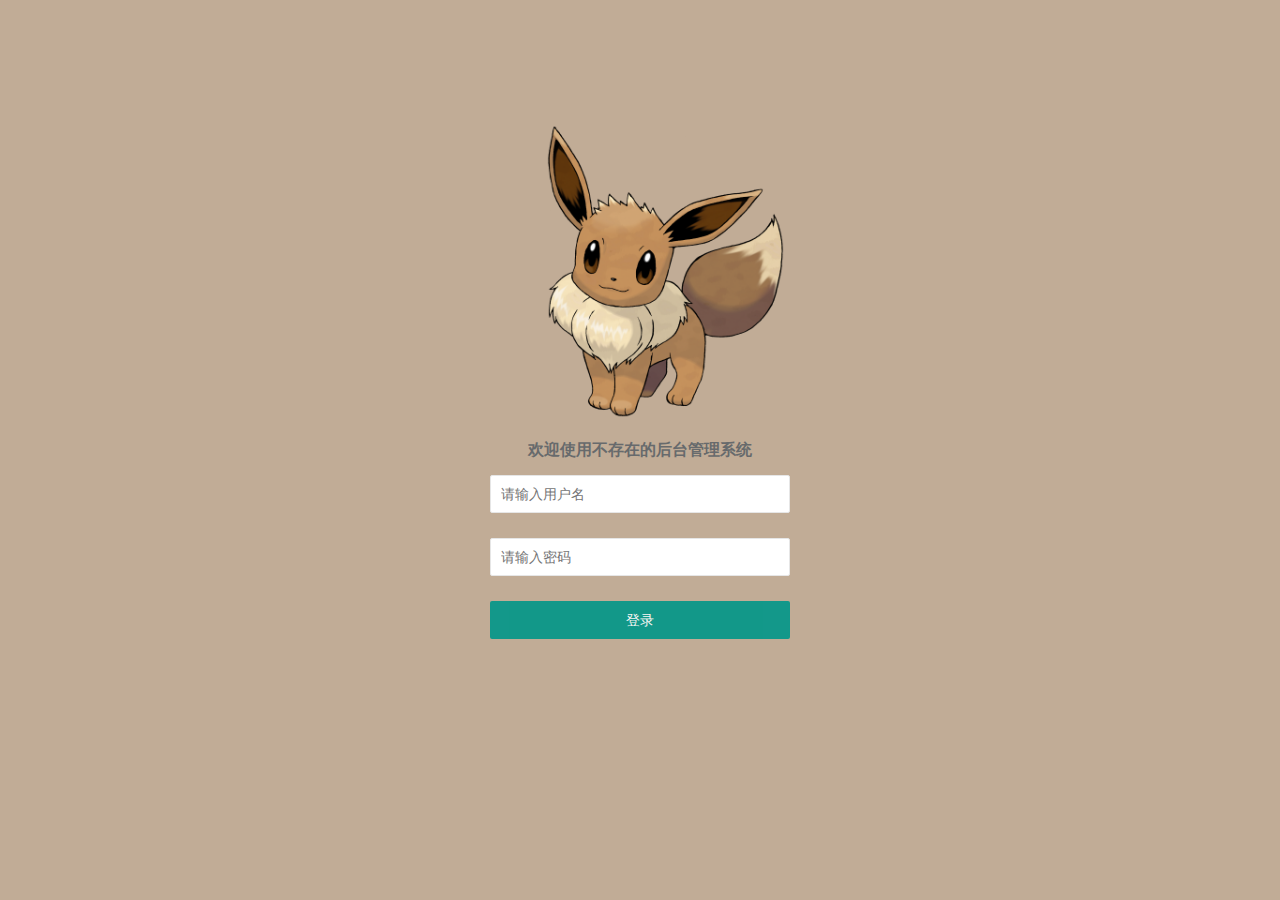
<file: index.html>
<!DOCTYPE html>
<html lang="zh-CN">
<head>
    <meta charset="UTF-8">
    <meta name="viewport" content="width=device-width, initial-scale=1.0">
    <meta http-equiv="X-UA-Compatible" content="ie=edge">
    <title>layui2.0 || DEMO</title>
    <link rel="stylesheet" href="./layui/css/layui.css">
</head>
<body>
    <div class="layui-layout layui-layout-admin">
        <script src="./js/modules/nav.js"></script>
        <div class="layui-body">
                
        </div>    
    </div>
    
    <script src="./layui/layui.js"></script>
    <script src="./js/common.js"></script>

</body>
</html>
</file>
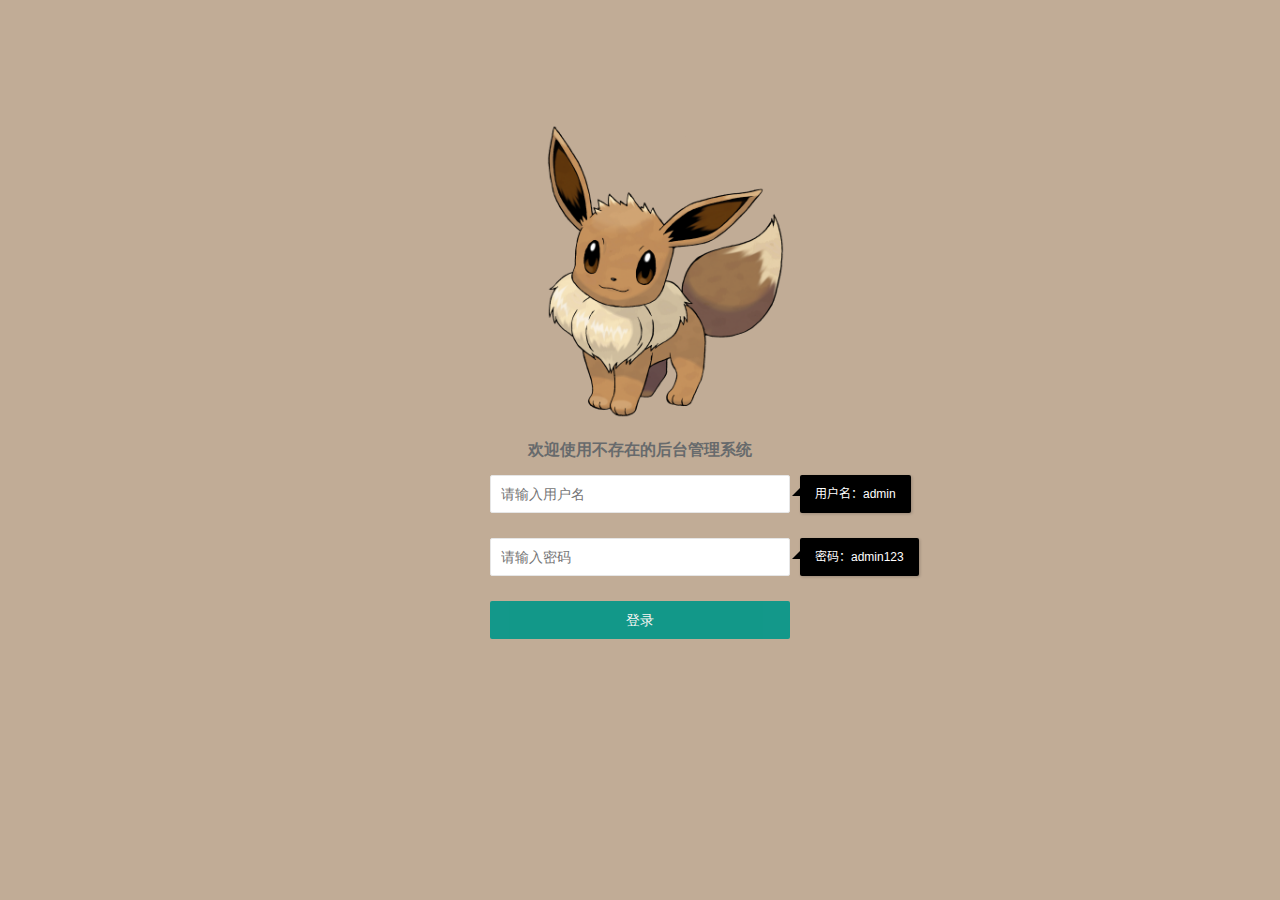
<file: carousel.html>
<!DOCTYPE html>
<html lang="zh-CN">

<head>
    <meta charset="UTF-8">
    <meta name="renderer" content="webkit">
    <meta name="viewport" content="width=device-width, initial-scale=1.0">
    <meta http-equiv="X-UA-Compatible" content="ie=edge">
    <title>layui2.0 | 轮播图</title>
    <link rel="stylesheet" href="./layui/css/layui.css">
    <link rel="stylesheet" href="./css/main.css">
</head>

<body>
    <div class="layui-layout layui-layout-admin">
        <script src="./js/modules/nav.js"></script>
        <div class="layui-body">
            <span class="layui-breadcrumb"><a href="">首页</a><a><cite>轮播图</cite></a></span>
            <div class="layui-carousel" id="carousel" lay-filter="carousel">
                <div carousel-item class="carousel-items" id="imgItems">
                    <div><img src="./img/carousel/1.jpg" alt=""></div>
                    <div><img src="./img/carousel/2.jpg" alt=""></div>
                    <div><img src="./img/carousel/3.jpg" alt=""></div>
                </div>
            </div>
            <button type="button" class="layui-btn" id="moreImg">添加一张图片</button>
        </div>
        <div class="layui-footer">
            <p>版权所有:coldshan　备案号: 554655©coldshan58　UI框架---layui</p>
        </div>
    </div>
    <script src="./layui/layui.js"></script>
    <script src="./js/common.js"></script>
    <script>
        layui.use(['element', 'carousel', 'layer'], function () {
            var element = layui.element;
            var carousel = layui.carousel;
            var layer = layui.layer;

            var carouselOptions = {
                elem: '#carousel',
                width: '80%',
                height: '600px',
                arrow: 'hover',
                anim: 'default',
                interval: '1500'
            }
            var myCarousel = carousel.render(carouselOptions);
            carousel.on('change(carousel)', function (obj) {
                var arr = ["一", "二", "三", "四", "五", "六"]
                layer.msg("我是第" + arr[obj.index] + "张图片", { time: 800 });
            });
            var count = 4;
            var moreImgBtn = document.getElementById('moreImg');
            var imgELements = document.getElementById('imgItems');
            var imgHtml = '<img src="./img/carousel/'+ count +'.jpg" alt="">';
            moreImgBtn.onclick = function () {
                if(count < 7) {
                    var imgBox = document.createElement('div');
                    imgBox.innerHTML = imgHtml;
                    imgELements.appendChild(imgBox);
                    myCarousel.reload(carouselOptions);
                    count += 1;
                    imgHtml = '<img src="./img/carousel/'+ count +'.jpg" alt="">';
                } else {
                    layer.msg('没有图片啦', {time: 1500});
                }
            }
        })
    </script>
</body>

</html>
</file>
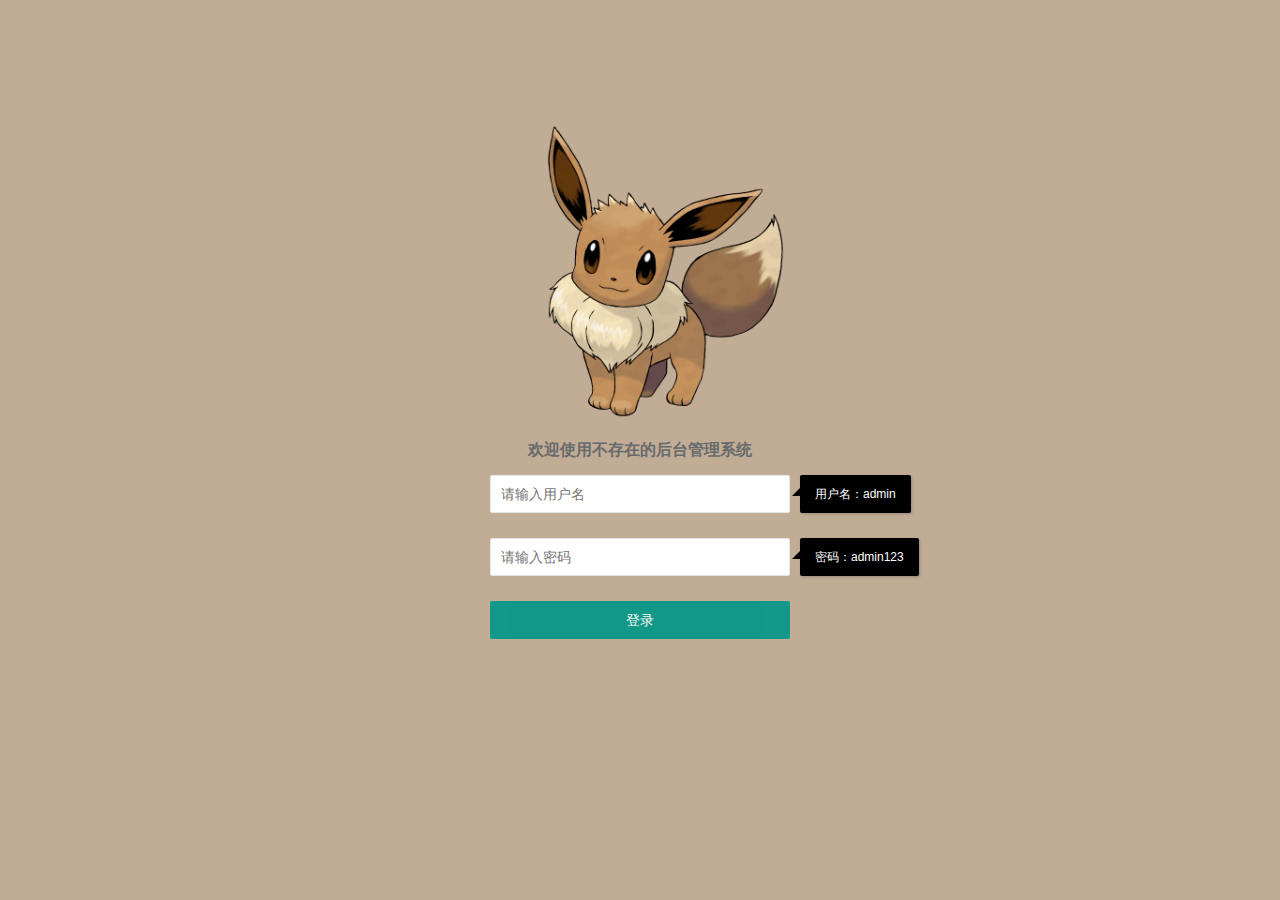
<file: flow.html>
<!DOCTYPE html>
<html lang="en">
<head>
    <meta charset="UTF-8">
    <meta name="renderer" content="webkit">
    <meta name="viewport" content="width=device-width, initial-scale=1.0">
    <meta http-equiv="X-UA-Compatible" content="ie=edge">
    <title>layui2.0 | 流加载</title>
    <link rel="stylesheet" href="./css/main.css">
    <link rel="stylesheet" href="./layui/css/layui.css">
</head>
<body>
    <div class="layui-layout layui-layout-admin">
        <script src="./js/modules/nav.js"></script>
        <div class="layui-body">
            <span class="layui-breadcrumb">
                <a href="">首页</a>
                <a><cite>流加载</cite></a>
            </span>
            <div id="flow-box">

            </div>
        </div>
    </div>


    <script src="./layui/layui.js"></script>
    <script src="./js/common.js"></script>
    <script>
        layui.use(['element', 'flow', 'jquery'], function() {
            var $ = layui.$;
            var flow = layui.flow;

            flow.load({
                elem: '#flow-box',
                done: function(page, next) {
                    var lis = [];
                }
            })
        })
    </script>
</body>
</html>
</file>
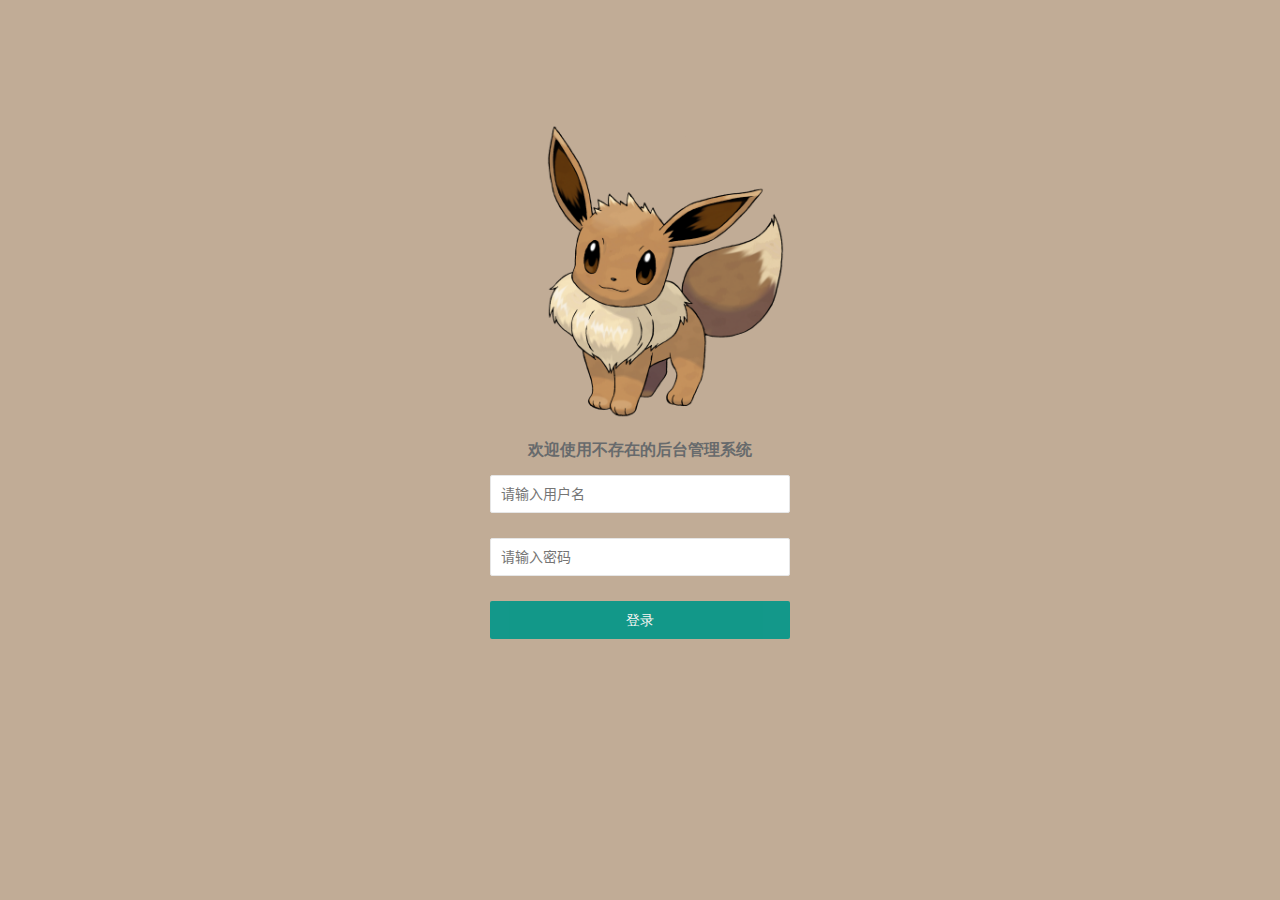
<file: form.html>
<!DOCTYPE html>
<html lang="zh-CN">

<head>
    <meta charset="UTF-8">
    <meta name="viewport" content="width=device-width, initial-scale=1.0">
    <meta http-equiv="X-UA-Compatible" content="ie=edge">
    <title>后台导航栏布局</title>
    <link rel="Shortcut Icon" href="http://demo.dahe.cn/xrf/qx/favicon.ico">
    <link rel="stylesheet" href="./layui/css/layui.css">
    <link rel="stylesheet" href="./css/main.css">
</head>

<body>
    <script src="./js/modules/nav.js"></script>
        <div class="layui-body">
            <span class="layui-breadcrumb">
                <a href="">首页</a>
                <a href=""><cite>个人资料</cite></a>
            </span>
            <div class="main-wrap">
                <form class="layui-form user-info-form container">
                    <div class="layui-form-item">
                        <label class="layui-form-label"><span class=" required">邮箱</span></label>
                        <div class="layui-input-block">
                            <input type="email" name="email" id="email" required lay-verify="required|email" placeholder="请输入邮箱地址" class="layui-input"
                            />
                        </div>
                    </div>
                    <div class="layui-form-item">
                        <label class="layui-form-label"><span class=" required">手机号</span></label>
                        <div class="layui-input-block">
                            <input type="number" name="phone" id="phone" required lay-verify="required|phone" placeholder="请输入手机号" class="layui-input"
                            />
                        </div>
                    </div>
                    <div class="layui-form-item">
                        <label class="layui-form-label"><span class=" required">用户名</span></label>
                        <div class="layui-input-block">
                            <input type="text" name="userName" id="userName" required lay-verify="required" placeholder="请输入用户名" autocomplete="off" class="layui-input"
                            />
                        </div>
                    </div>
                    <div class="layui-form-item">
                        <label class="layui-form-label"><span class=" required">密码</span></label>
                        <div class="layui-input-block">
                            <input type="password" name="password" required lay-verify="required" placeholder="请输入密码" autocomplete="off" class="layui-input"
                            />
                        </div>
                    </div>
                    <div class="layui-form-item">
                        <label class="layui-form-label">显示性别</label>
                        <div class="layui-input-block">
                            <input type="checkbox" name="showGender" lay-skin="switch" lay-text="显示|隐藏" lay-filter="showGender" checked>
                        </div>
                    </div>

                    <div class="layui-form-item genderArea">
                        <label class="layui-form-label">性别</label>
                        <div class="layui-input-block">
                            <input type="radio" name="sex" lay-filter="gender" value="男" title="男">
                            <input type="radio" name="sex" lay-filter="gender" value="女" title="女">
                            <input type="radio" name="sex" lay-filter="gender" value="其他" title="其他">
                        </div>
                    </div>
                    <div class="layui-form-item">
                        <label for="" class="layui-form-label">性取向</label>
                        <div class="layui-input-block">
                            <input type="checkbox" name="sex[man]" title="男">
                            <input type="checkbox" name="sex[woman]" title="女">
                        </div>
                    </div>
                    <div class="layui-form-item job-form">
                        <label class="layui-form-label"><span class=" required">职业</span></label>
                        <div class="layui-input-block">
                            <select name="profession" id="profession" lay-verify="required" lay-filter="job-select">
                                <option value=""></option>
                                <option value="0">记者</option>
                                <option value="1">编辑</option>
                                <option value="2">程序员大人</option>
                            </select>
                        </div>
                    </div>
                    <div class="layui-form-item">
                        <label class="layui-form-label">生日</label>
                        <div class="layui-input-inline">
                            <input type="text" class="layui-input" id="birthday">
                        </div>
                    </div>
                    <div class="layui-form-item">
                        <label class="layui-form-label">相册</label>
                        <!-- <div class="layui-input-block"></div> -->
                        <button class="layui-btn layui-btn-primary" type="button" id="file-upload">
                            <i class="layui-icon">&#xe67c;</i>上传附件
                        </button>
                    </div>
                    <div class="layui-form-item form-submit">
                        <div class="layui-input-block">
                            <button class="layui-btn" lay-submit lay-filter="userForm">提交信息</button>
                            <button class="layui-btn layui-btn-primary" type="reset">重新填写</button>
                        </div>
                    </div>
                </form>
            </div>
        </div>
        <img src="" alt="" id="imgPreview" class="imgPreview">
        <div class="layui-footer">
            <p>版权所有:coldshan　备案号: 554655©coldshan58　UI框架---layui</p>
        </div>
    </div>

    <script src="./layui/layui.js"></script>
    <script src="./js/common.js"></script>
    <script>
        var profession = "";
        layui.use(['form', 'element', 'laydate', 'layer', 'jquery', 'upload'], function () {
            var element = layui.element;
            var form = layui.form;
            var laydate = layui.laydate;
            var $ = layui.$;
            var upload = layui.upload;

            // 监听form事件
            form.on('switch(showGender)', function (data) {
                var flag = data.elem.checked;
                var display = flag === true ? "block" : "none";
                var msg = flag === true ? "其他用户将无法看到您的性别资料" : "其他用户可以看到您的性别资料"
                $(".genderArea").css("display", display);
                layer.msg(msg, { time: 2500 });
                if (!flag) {
                    $("#profession option").eq(3).text("程序员大人");
                    form.render('select');
                } else {
                    $("#profession option").eq(3).text(profession);
                    form.render('select');
                }
            });

            form.on('radio(gender)', function (data) {
                if (data.value === "男") {
                    profession = "程序猿先生";
                } else if (data.value === "女") {
                    profession = "程序媛小姐";
                } else {
                    profession = "你开心就好";
                }
                $("#profession option").eq(3).text(profession);
                form.render('select');

            });
            // form提交
            form.on('submit(userForm)', function (data) {
                // layer.msg(JSON.stringify(data.field));
                layer.msg('资料已更新');
                return false;
            })

            // 时间选择器
            var  what = laydate.render({
                elem: '#birthday',
                type: 'date',
                value: '1996年2月5日',
                // range: '~'
                format: 'yyyy年M月dd日',
                ready: function(data) {
                    layer.msg('请选择时间', {time: 1000})
                },
                min: '1900-01-01',
                max: 0,
                theme: 'molv',
                calendar: true,
                mark: {
                    '0-02-05': '生日'
                },
                change: function(value, date, endDate) {
                    console.log(value);
                    // what.hint(value);
                },
                done: function(value, date, endDate) {
                    console.log('你选择了' + value);
                }
            });

            // 文件上传
            upload.render({
                elem: '#file-upload',
                url: '', // 上传接口
                method: '', // 默认post
                data: {},
                auto: false, // 是否选完文件后自动上传。如果设定 false，那么需要设置 bindAction 参数来指向一个其它按钮提交上传
                accept: 'images', // 允许上传的文件类型
                size: 5120, // 单位 KB。不支持ie8/9
                multiple: true,
                drag: true,
                choose: function(obj) {
                    var files = obj.pushFile();
                    obj.preview(function(index, file, result) {
                        // console.log(result);
                        $("#imgPreview").attr("src", result);
                    })
                },
                before: function(obj) {

                },
                done: function(res, index, upload) { //res（服务端响应信息）、index（当前文件的索引）、upload（重新上传的方法，一般在文件上传失败后使用）
                    var item = this.item;
                    //获取当前触发上传的元素，一般用于 elem 绑定 class 的情况
                    // 上传完毕回调
                },
                error: function(index, upload) { // index（当前文件的索引）、upload（重新上传的方法）
                    // 请求异常回调
                },
                
            })
        });
    </script>
</body>

</html>
</file>
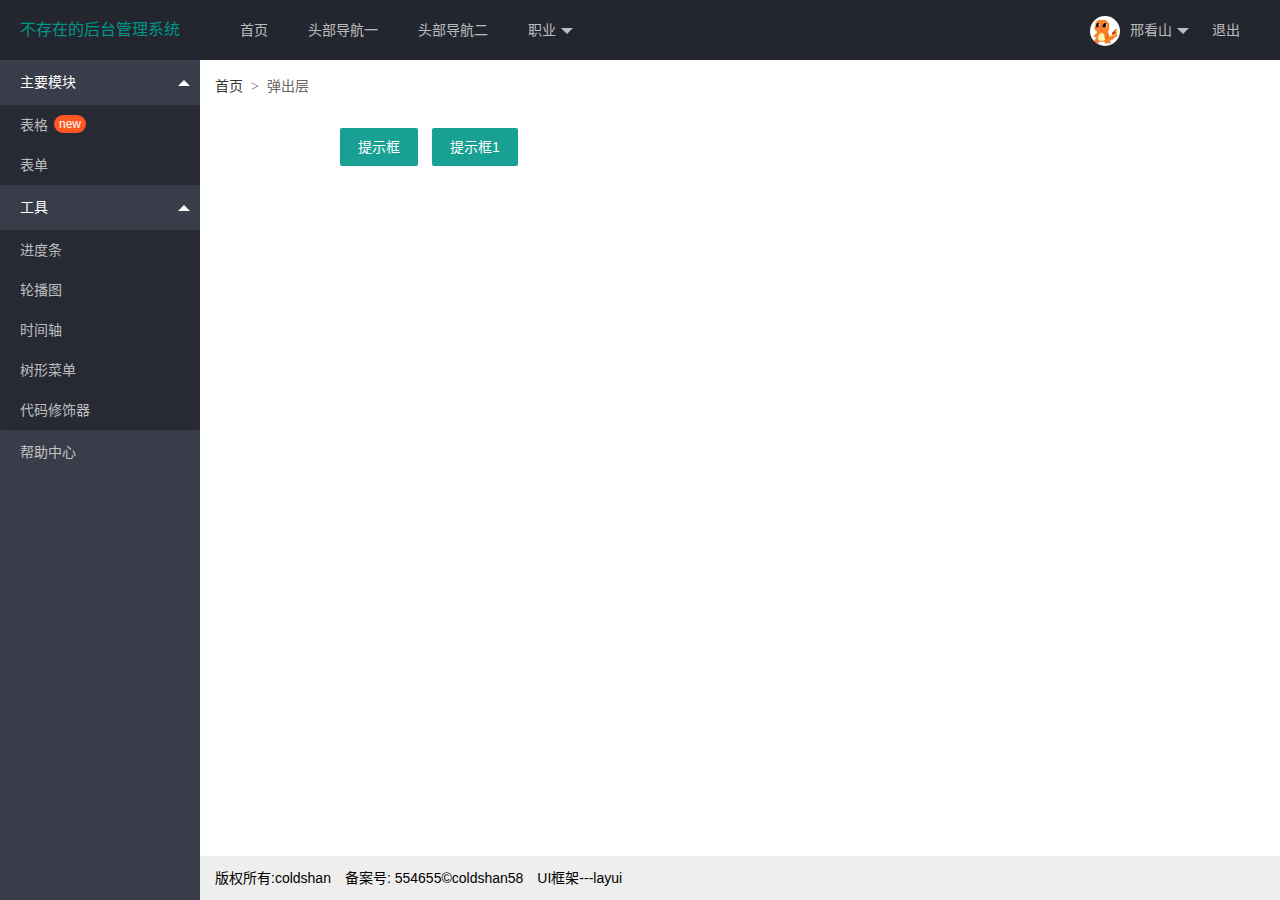
<file: layer.html>
<!DOCTYPE html>
<html lang="zh-CN">

<head>
    <meta charset="UTF-8">
    <meta name="viewport" content="width=device-width, initial-scale=1.0">
    <meta http-equiv="X-UA-Compatible" content="ie=edge">
    <title>后台导航栏布局</title>
    <link rel="Shortcut Icon" href="http://demo.dahe.cn/xrf/qx/favicon.ico">
    <link rel="stylesheet" href="./layui/css/layui.css">
    <link rel="stylesheet" href="./css/main.css">
</head>

<body>
    <div class="layui-layout layui-layout-admin">
        <script src="./js/modules/nav.js"></script>
        <div class="layui-body">
            <span class="layui-breadcrumb">
                <a href="">首页</a>
                <a href=""><cite>弹出层</cite></a>
            </span>
            <div class="layer-area">
                <button type="button" class="layui-btn" id="layer-btn">提示框</button>
                <button type="button" class="layui-btn" id="layer-btn1">提示框1</button>
            </div>
        </div>

        <div class="layui-footer">
            <p>版权所有:coldshan　备案号: 554655©coldshan58　UI框架---layui</p>
        </div>
    </div>

    <script src="./layui/layui.js"></script>
    <script>
        layui.use(['element', 'layer', 'jquery'], function () {
            var element = layui.element;
            var layer = layui.layer;
            var $ = layui.$;

            $("#layer-btn").click(function () {
                // layer.load(0);
                layer.msg('你点击了一个按钮', { time: 1500, icon: 1 });
            })
            $("#layer-btn1").click(function () {
                layer.open({
                    title: '小提示',
                    content: '这是小提示',
                    // skin: 'layui-layer-molv'
                })
            });
        })
    </script>
</body>

</html>
</file>
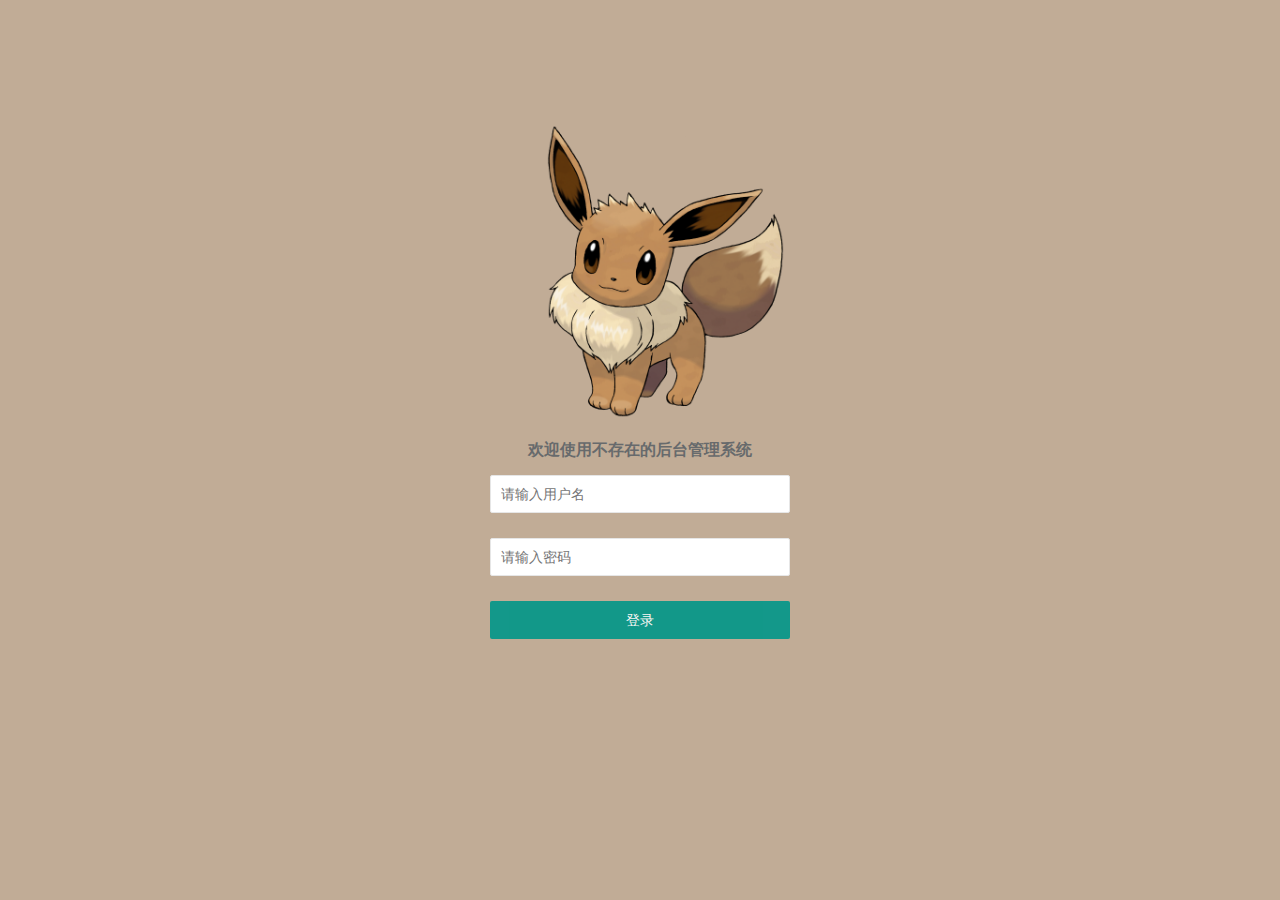
<file: laypage.html>
<!DOCTYPE html>
<html lang="zh-CN">

<head>
    <meta charset="UTF-8">
    <meta name="viewport" content="width=device-width, initial-scale=1.0">
    <meta http-equiv="X-UA-Compatible" content="ie=edge">
    <title>后台导航栏布局</title>
    <link rel="Shortcut Icon" href="http://demo.dahe.cn/xrf/qx/favicon.ico">
    <link rel="stylesheet" href="./layui/css/layui.css">
    <link rel="stylesheet" href="./css/main.css">
</head>

<body>
    <div class="layui-layout layui-layout-admin">
        <script src="./js/modules/nav.js"></script>
        <div class="layui-body">
            <span class="layui-breadcrumb">
                <a href="">首页</a>
                <a href=""><cite>分页</cite></a>
            </span>
            <div class="page-area">
                <div id="newsList" class="newsList"></div>
            </div>
        </div>
        <div class="layui-footer">
            <p>版权所有:coldshan　备案号: 554655©coldshan58　UI框架---layui</p>
        </div>
    </div>

    <script src="./layui/layui.js"></script>
    <script src="./js/common.js"></script>
    <script>
        layui.use(['element', 'laypage'], function () {
            var element = layui.element;
            var laypage = layui.laypage;
            laypage.render({
                elem: 'newsList',
                count: 320,
                limit: 15,
                limits: [10, 15, 25],
                groups: 4,
                layout: ['limit', 'prev', 'page', 'next', 'count', 'skip'],
                jump: function (obj, first) {
                    console.log(JSON.stringify(obj));
                    console.log(!first);
                }
            })
        })
    </script>
</body>

</html>
</file>
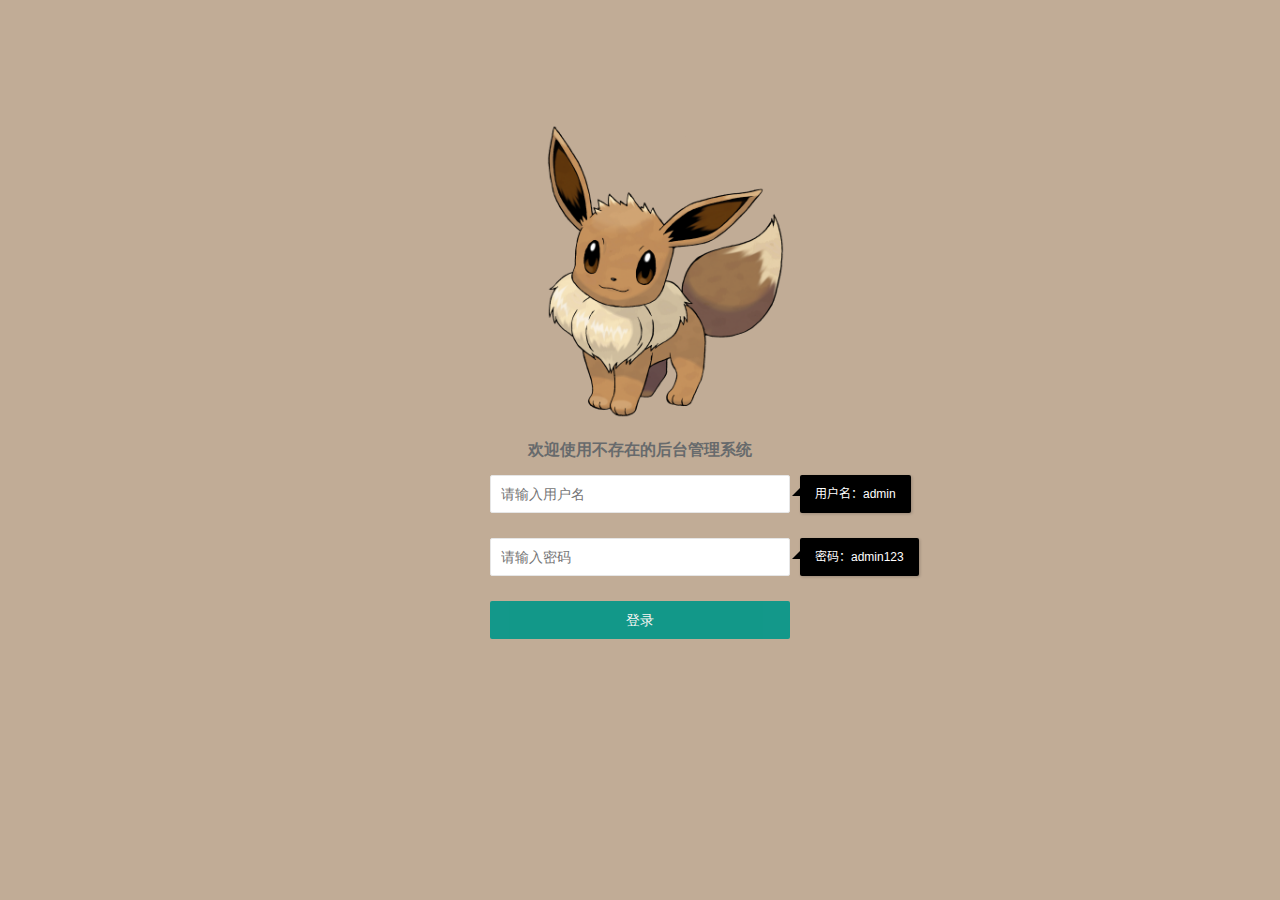
<file: layuicode.html>
<!DOCTYPE html>
<html lang="zh-CN">

<head>
    <meta charset="UTF-8">
    <meta name="renderer" content="webkit">
    <meta name="viewport" content="width=device-width, initial-scale=1.0">
    <meta http-equiv="X-UA-Compatible" content="ie=edge">
    <title>layui2.0 | 代码修饰器</title>
    <link rel="stylesheet" href="./css/main.css">
    <link rel="stylesheet" href="./layui/css/layui.css">
</head>

<body>
    <div class="layui-layout layui-layout-admin">
        <script src="./js/modules/nav.js"></script>
        <div class="layui-body">
            <span class="layui-breadcrumb">
                <a href="">首页</a>
                <a>
                    <cite>代码修饰器</cite>
                </a>
            </span>
            <pre class="layui-code code1">
                function checkRight() {
                    var addr = location.href.split("/");
                    if(addr[addr.length-1] !== "login2.html" && addr[addr.length-1] !== "login.html") {
                        if (sessionStorage.password !== password) {
                            location.href = "./login.html";
                        } else {
                            return;
                        }
                    }
                }
            });
            </pre>
            <pre class="code2" lay-encode="true">
                <div class="layui-carousel" id="carousel" lay-filter="carousel">
                    <div carousel-item class="carousel-items" id="imgItems">
                        <div><img src="./img/carousel/1.jpg" alt=""></div>
                        <div><img src="./img/carousel/2.jpg" alt=""></div>
                        <div><img src="./img/carousel/3.jpg" alt=""></div>
                    </div>
                </div>
            </pre>
        </div>
    </div>
    <script src="./layui/layui.js"></script>
    <script src="./js/common.js"></script>
    <script>
        layui.use(['code', 'element'], function () {
            var element = layui.element;
            layui.code({
                elem: '.code1',
                title: '风格一'
            });
            layui.code({
                elem: '.code2',
                title: '风格二',
                skin: 'notepad',
                about: false
            })
        })
    </script>
</body>

</html>
</file>
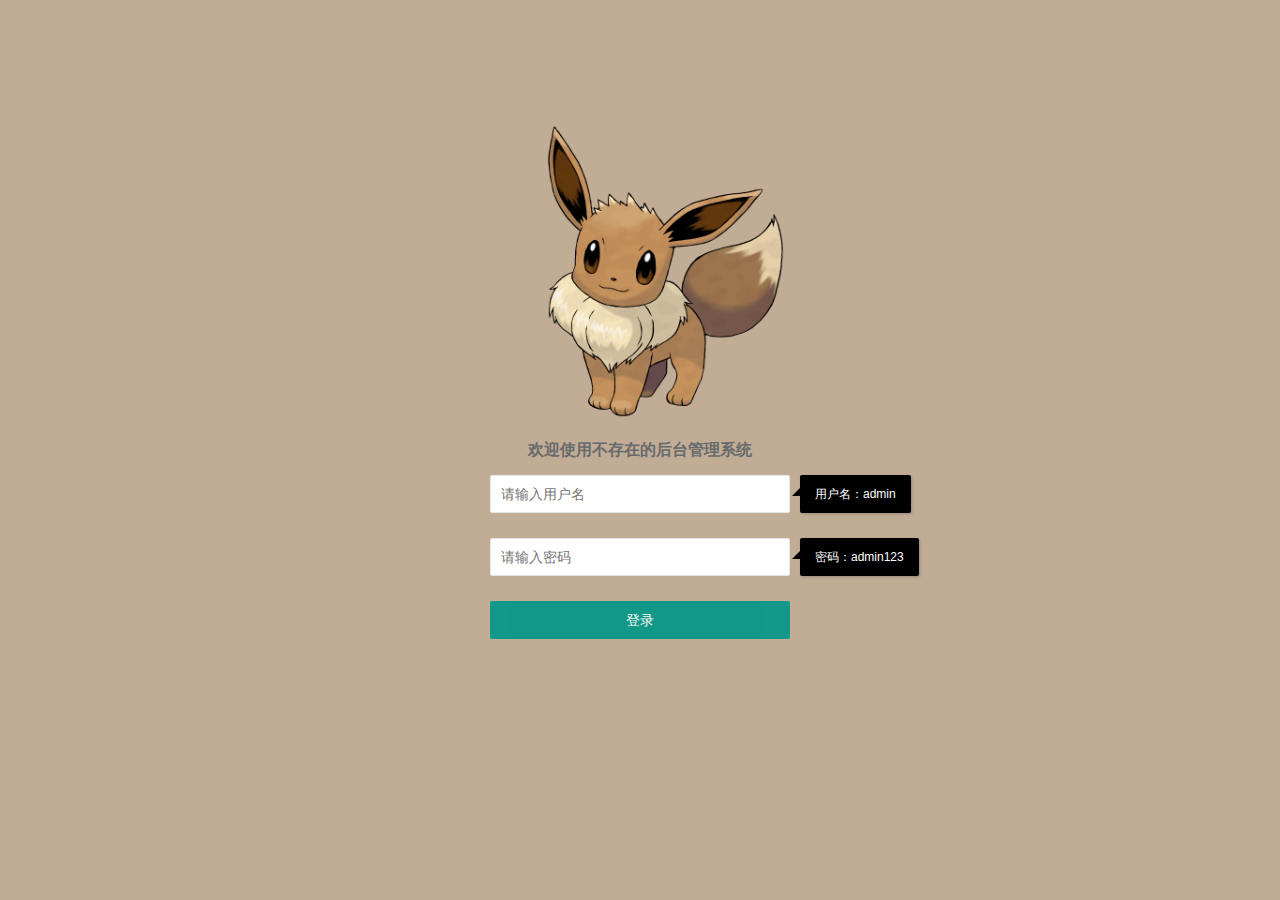
<file: login.html>
<!DOCTYPE html>
<html lang="en">
<head>
    <meta charset="UTF-8">
    <meta name="renderer" content="webkit">
    <meta name="viewport" content="width=device-width, initial-scale=1.0">
    <meta http-equiv="X-UA-Compatible" content="ie=edge">
    <link rel="Shortcut Icon" href="./img/favicon.ico">
    <title>请登录-不存在的后台管理系统</title>
    <link rel="stylesheet" href="./layui/css/layui.css">
    <link rel="stylesheet" href="./css/dh.base.css">
    <link rel="stylesheet" href="./css/login.css">
</head>
<body>
    <div class="main-container">
        <div class="login-area">
            <div class="logo">
                <img src="./img/logo.png" alt="">
            </div>
            <h3 class="welcome">欢迎使用不存在的后台管理系统</h3>
            <div class="input-area">
                <form class="layui-form">
                    <div class="layui-form-item">
                        <div class="layui-input-inline login-input">
                            <input type="text" class="layui-input" name="username" id="username" required lay-verify="required" placeholder="请输入用户名" autocomplete="off">
                        </div>
                    </div>
                    <div class="layui-form-item">
                        <div class="layui-input-inline login-input">
                            <input type="password" class="layui-input" name="password" id="password" required lay-verify="required" placeholder="请输入密码" autocomplete="off">
                        </div>
                    </div>
                    <div class="layui-form-item">
                        <button type="button" class="layui-btn login-btn" lay-submit lay-filter="login-btn">登录</button>
                    </div>
                </form>
            </div>
        </div>
    </div>

    <script src="./layui/layui.js"></script>
    <script src="./js/common.js"></script>
</body>
</html>
</file>
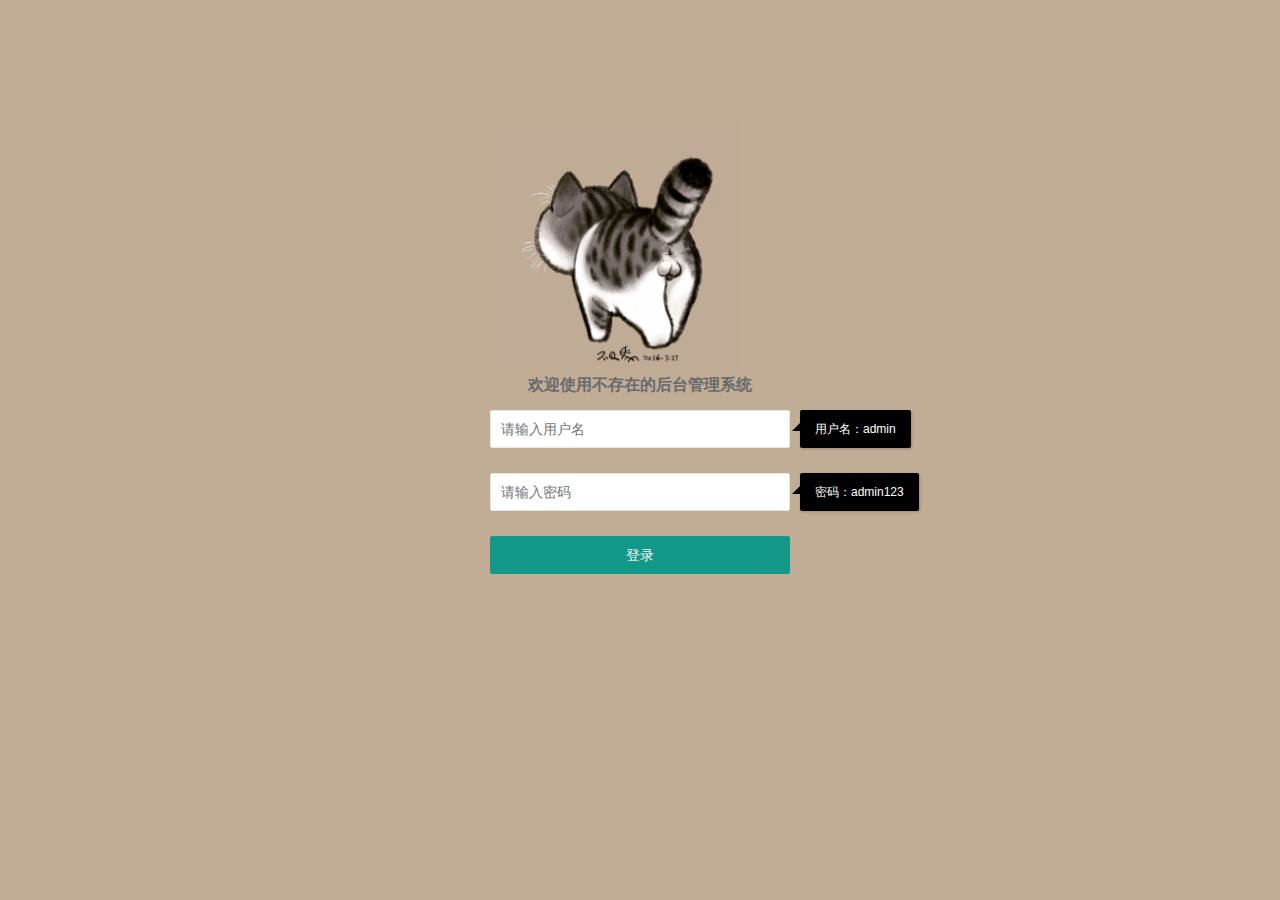
<file: login2.html>
<!DOCTYPE html>
<html lang="en">
<head>
    <meta charset="UTF-8">
    <meta name="renderer" content="webkit">
    <meta name="viewport" content="width=device-width, initial-scale=1.0">
    <meta http-equiv="X-UA-Compatible" content="ie=edge">
    <link rel="Shortcut Icon" href="./img/favicon.ico">
    <title>请登录-不存在的后台管理系统</title>
    <link rel="stylesheet" href="./layui/css/layui.css">
    <link rel="stylesheet" href="./css/dh.base.css">
    <link rel="stylesheet" href="./css/login.css">
</head>
<body>
    <div class="main-container">
        <div class="login-area">
            <div class="logo2"></div>
            <h3 class="welcome">欢迎使用不存在的后台管理系统</h3>
            <div class="input-area">
                <form class="layui-form">
                    <div class="layui-form-item">
                        <div class="layui-input-inline login-input">
                            <input type="text" class="layui-input" name="username" id="username" required lay-verify="required" placeholder="请输入用户名" autocomplete="off">
                        </div>
                    </div>
                    <div class="layui-form-item">
                        <div class="layui-input-inline login-input">
                            <input type="password" class="layui-input" name="password" id="password" required lay-verify="required" placeholder="请输入密码" autocomplete="off">
                        </div>
                    </div>
                    <div class="layui-form-item">
                        <button type="button" class="layui-btn login-btn" lay-submit lay-filter="login-btn">登录</button>
                    </div>
                </form>
            </div>
        </div>
    </div>

    <script src="./layui/layui.js"></script>
    <script src="./js/common.js"></script>
</body>
</html>
</file>
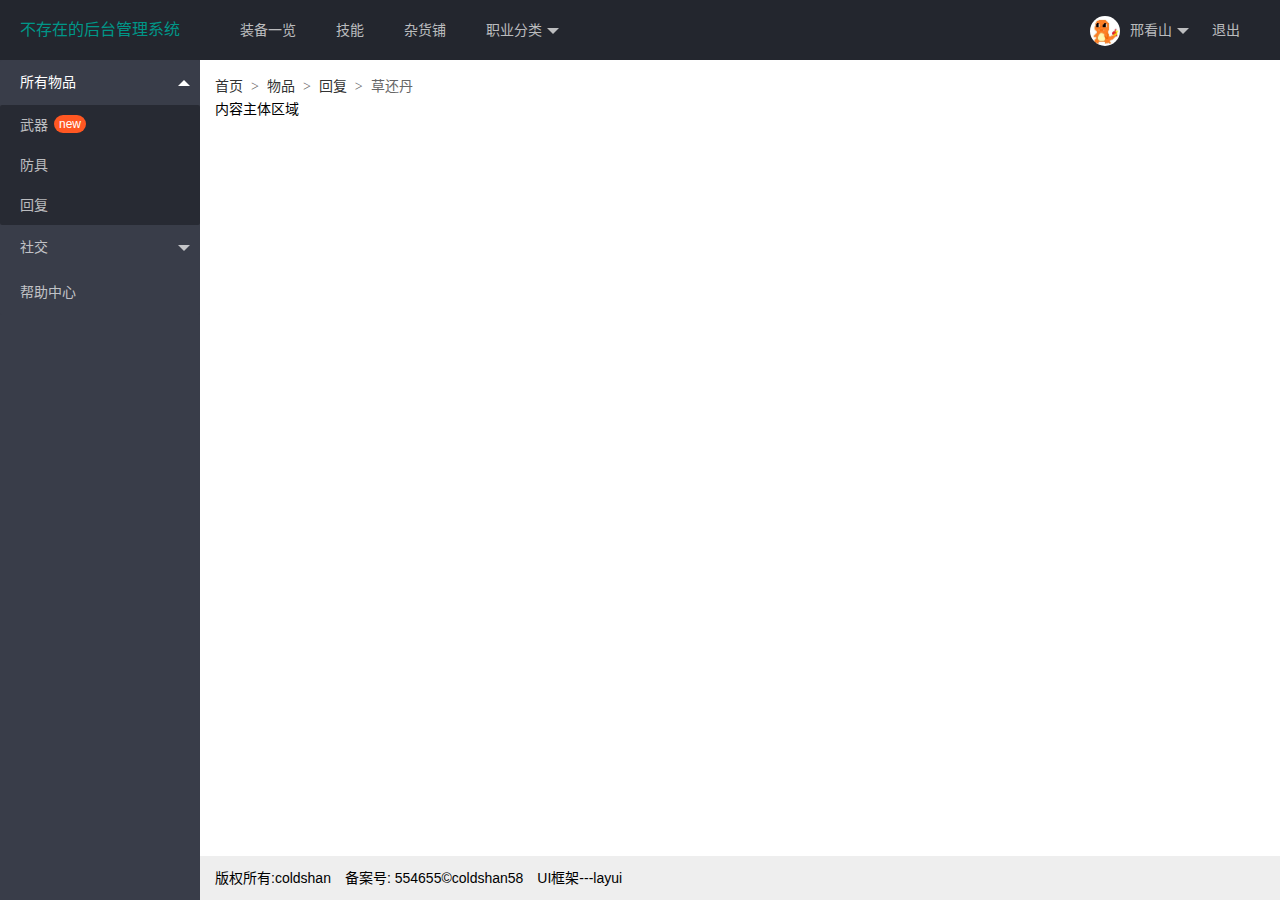
<file: nav.html>
<!DOCTYPE html>
<html lang="zh-CN">
<head>
    <meta charset="UTF-8">
    <meta name="viewport" content="width=device-width, initial-scale=1.0">
    <meta http-equiv="X-UA-Compatible" content="ie=edge">
    <title>后台导航栏布局</title>
    <link rel="Shortcut Icon" href="http://demo.dahe.cn/xrf/qx/favicon.ico">
    <link rel="stylesheet" href="./layui/css/layui.css">
    <link rel="stylesheet" href="./css/main.css">
</head>
<body>
    <div class="layui-layout layui-layout-admin">
        <div class="layui-header">
            <div class="layui-logo">不存在的后台管理系统</div>
            <ul class="layui-nav layui-layout-left">
                <li class="layui-nav-item"><a href="#">装备一览</a></li>
                <li class="layui-nav-item"><a href="#">技能</a></li>
                <li class="layui-nav-item"><a href="#">杂货铺</a></li>
                <li class="layui-nav-item">
                    <a href="#">职业分类</a>
                    <dl class="layui-nav-child">
                        <dd><a>记者</a></dd>
                        <dd><a>编辑</a></dd>
                        <dd><a>程序员大人</a></dd>
                    </dl>
                </li>
            </ul>
            <ul class="layui-nav layui-layout-right">
                <li class="layui-nav-item">
                    <a><img src="./img/userIcon.jpg" class="layui-nav-img" alt="">邢看山</a>
                    <dl class="layui-nav-child">
                        <dd><a>基本资料</a></dd>
                        <dd><a>账户设置</a></dd>
                    </dl>
                </li>
                <li class="layui-nav-item"><a>退出</a></li>
            </ul>
        </div>

        <div class="layui-side layui-bg-black">
            <div class="layui-side-scroll">
                <ul class="layui-nav layui-nav-tree" lay-filter="navTree">
                    <li class="layui-nav-item layui-nav-itemed">
                        <a>所有物品</a>
                        <dl class="layui-nav-child">
                            <dd><a>武器<span class="layui-badge">new</span></a></dd>
                            <dd><a>防具</a></dd>
                            <dd><a>回复</a></dd>
                        </dl>
                    </li>
                    <li class="layui-nav-item">
                        <a>社交</a>
                        <dl class="layui-nav-child">
                            <dd><a>公会</a></dd>
                            <dd><a>好友<span class="layui-badge">+62</span></a></dd>
                            <dd><a>仇人</a></dd>
                        </dl>
                    </li>
                    <li class="layui-nav-item"><a>帮助中心</a></li>
                </ul>
            </div>
        </div>

        <div class="layui-body">
            <span class="layui-breadcrumb">
                <a href="">首页</a>
                <a href="">物品</a>
                <a href="">回复</a>
                <a href=""><cite>草还丹</cite></a>
            </span>
            <div>内容主体区域</div>
        </div>

        <div class="layui-footer">
            <p>版权所有:coldshan　备案号: 554655©coldshan58　UI框架---layui</p>
        </div>
    </div>

    <script src="./layui/layui.js"></script>
    <script type="text/html" id="nav" src="./js/modules/nav.js"></script>
    <script>
        layui.use('element', function() {
            var element = layui.element;
        })
    </script>
</body>
</html>
</file>
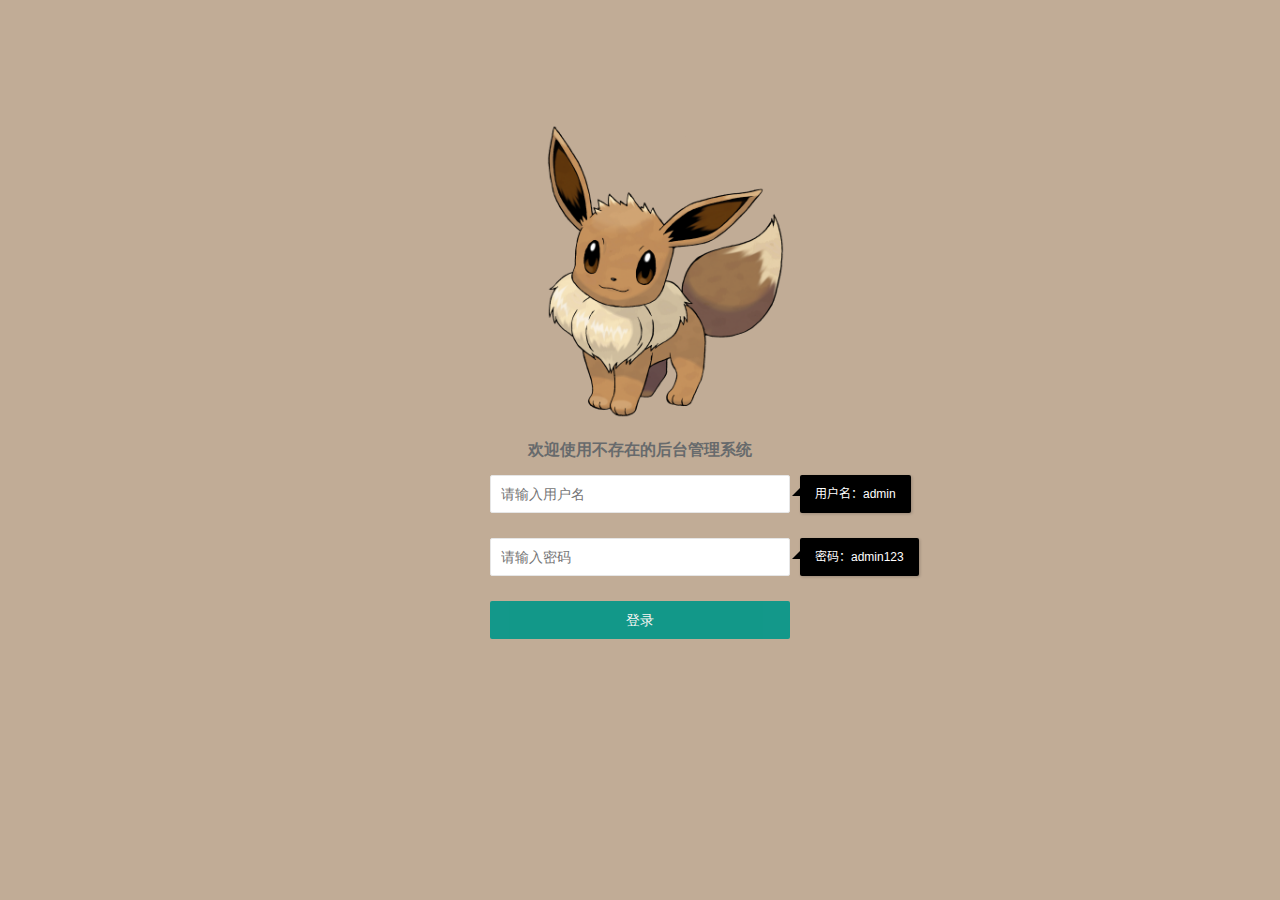
<file: progress.html>
<!DOCTYPE html>
<html lang="zh-CN">

<head>
    <meta charset="UTF-8">
    <meta name="viewport" content="width=device-width, initial-scale=1.0">
    <meta http-equiv="X-UA-Compatible" content="ie=edge">
    <title>后台导航栏布局</title>
    <link rel="stylesheet" href="./layui/css/layui.css">
    <link rel="stylesheet" href="./css/main.css">
</head>

<body>
    <div class="layui-layout layui-layout-admin">
        <script src="./js/modules/nav.js"></script>
        <div class="layui-body">
                <span class="layui-breadcrumb">
                        <a href="">首页</a>
                        <a href="">疯狂的进度条</a>
                    </span>
            <div class="crazy-box">
                <div class="layui-progress-big layui-progress" lay-filter="progress">
                    <div class="layui-progress-bar layui-bg-red" lay-percent="35%"></div>
                </div>
                <div class="layui-progress-big layui-progress" lay-filter="progress1">
                    <div class="layui-progress-bar layui-bg-orange" lay-percent="35%"></div>
                </div>
                <div class="layui-progress-big layui-progress" lay-filter="progress2">
                    <div class="layui-progress-bar layui-bg-green" lay-percent="35%"></div>
                </div>
                <div class="layui-progress-big layui-progress" lay-filter="progress3">
                    <div class="layui-progress-bar layui-bg-cyan" lay-percent="35%"></div>
                </div>
                <div class="layui-progress-big layui-progress" lay-filter="progress4">
                    <div class="layui-progress-bar layui-bg-blue" lay-percent="35%"></div>
                </div>
                <div class="layui-progress-big layui-progress" lay-filter="progress5">
                    <div class="layui-progress-bar layui-bg-black" lay-percent="35%"></div>
                </div>
                <div class="layui-progress-big layui-progress" lay-filter="progress6">
                    <div class="layui-progress-bar layui-bg-gray" lay-percent="35%"></div>
                </div>
            </div>
            <!-- <button class="layui-btn changeProgress" onclick="changePlan()">更改进度条</button> -->
        </div>

        <div class="layui-footer">
            <p>版权所有:coldshan　备案号: 554655©coldshan58　UI框架---layui</p>
        </div>
    </div>

    <script src="./layui/layui.js"></script>
    <script src="./js/common.js"></script>
    <script>
        layui.use(['element', 'jquery'], function () {
            var element = layui.element;
            var $ = layui.$;
            var initCount = 35;
            function changePlan(ele) {
                initCount += Math.random()*2 - 1;
                initCount = initCount > 100 ? 100 : initCount;
                initCount = initCount < 0 ? 0 : initCount;
                element.progress(ele, initCount + "%");
            }
            var myPlan = setInterval(function () {
                changePlan('progress');
                changePlan('progress1');
                changePlan('progress2');
                changePlan('progress3');
                changePlan('progress4');
                changePlan('progress5');
                changePlan('progress6');
                if (false) {
                    console.log('done');
                    console.log(initCount);
                    clearInterval(myPlan);
                }
            }, 50);
        })
    </script>
</body>

</html>
</file>
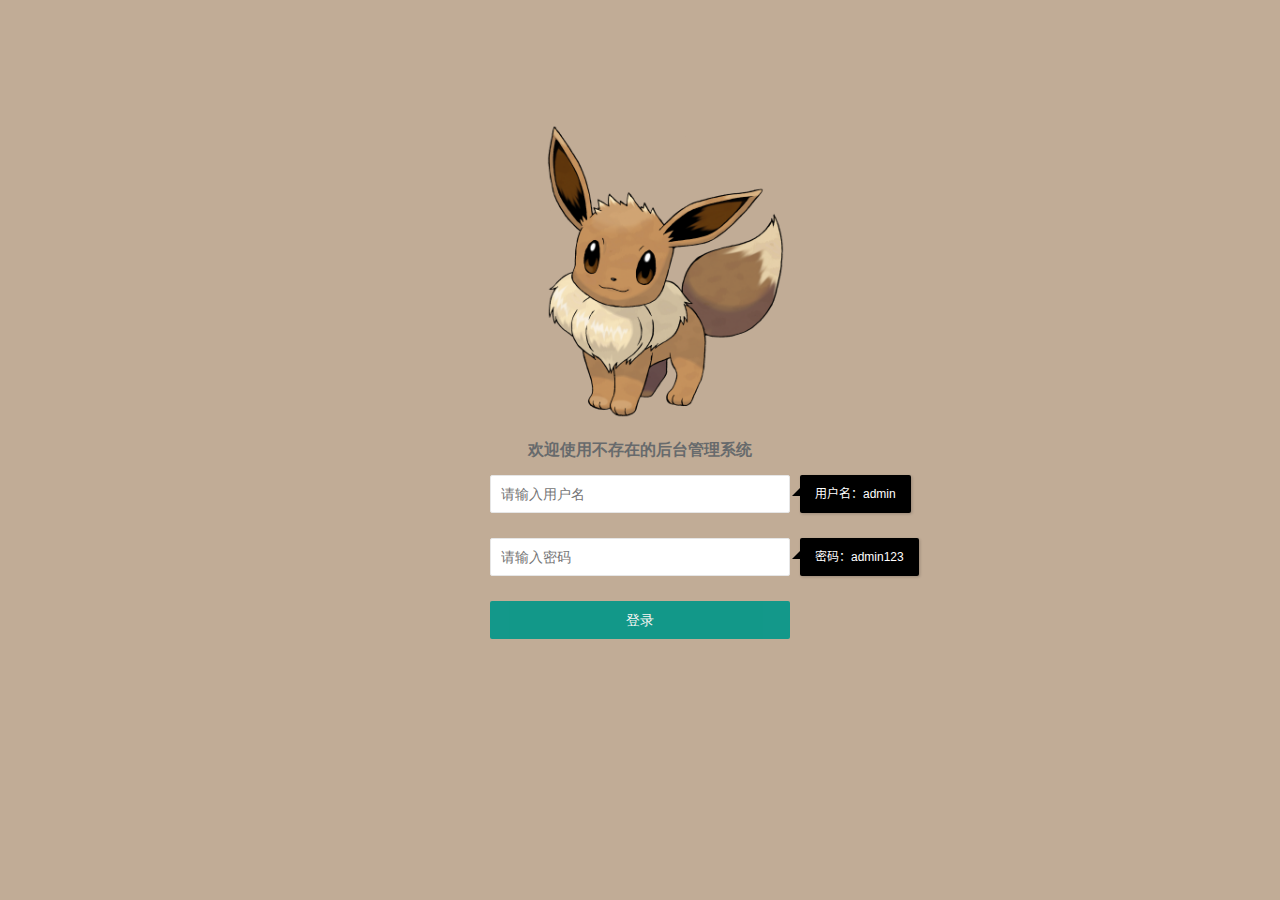
<file: table.html>
<!DOCTYPE html>
<html lang="zh-CN">

<head>
    <meta charset="UTF-8">
    <meta name="viewport" content="width=device-width, initial-scale=1.0">
    <meta http-equiv="X-UA-Compatible" content="ie=edge">
    <title>后台导航栏布局</title>
    <link rel="stylesheet" href="./layui/css/layui.css">
    <link rel="stylesheet" href="./css/main.css">
</head>

<body>
    <div class="layui-layout layui-layout-admin">
        <script src="./js/modules/nav.js"></script>
        <div class="layui-body">
            <span class="layui-breadcrumb">
                <a href="">首页</a>
                <a ><cite>表格</cite></a>
            </span>
            <div class="main-wrap">
                <table id="tableDemo" lay-filter="mytable"></table>
                <button class="layui-btn submit-btn" id="submit-btn">提交</button>
            </div>
        </div>
        <div class="layui-footer">
            <p>版权所有:coldshan　备案号: 554655©coldshan58　UI框架---layui</p>
        </div>
    </div>

    <script src="./layui/layui.js"></script>
    <script src="./js/common.js"></script>
    <script>
        var userData = [
            { "id": 10000, "username": "user-0", "sex": "女", "city": "城市-0", "experience": 255, "classify": "作家", "score": 57 },
            { "id": 10001, "username": "user-1", "sex": "男", "city": "城市-1", "experience": 884, "classify": "词人", "score": 27 },
            { "id": 10002, "username": "user-2", "sex": "女", "city": "城市-2", "experience": 650, "classify": "酱油", "score": 31 },
            { "id": 10003, "username": "user-3", "sex": "女", "city": "城市-3", "experience": 362, "classify": "诗人", "score": 68 },
            { "id": 10004, "username": "user-4", "sex": "男", "city": "城市-4", "experience": 807, "classify": "作家", "score": 6 },
            { "id": 10005, "username": "user-5", "sex": "女", "city": "城市-5", "experience": 173, "classify": "作家", "score": 87 },
            { "id": 10006, "username": "user-6", "sex": "女", "city": "城市-6", "experience": 982, "classify": "作家", "score": 34 },
            { "id": 10007, "username": "user-7", "sex": "男", "city": "城市-7", "experience": 727, "classify": "作家", "score": 28 },
            { "id": 10008, "username": "user-8", "sex": "男", "city": "城市-8", "experience": 951, "classify": "词人", "score": 14 },
            { "id": 10009, "username": "user-9", "sex": "女", "city": "城市-9", "experience": 484, "classify": "词人", "score": 75 },
            { "id": 10010, "username": "user-10", "sex": "女", "city": "城市-10", "experience": 1016, "classify": "诗人", "score": 34 },
            { "id": 10011, "username": "user-11", "sex": "女", "city": "城市-11", "experience": 492, "classify": "诗人", "score": 6 },
            { "id": 10012, "username": "user-12", "sex": "女", "city": "城市-12", "experience": 106, "classify": "词人", "score": 54 },
            { "id": 10013, "username": "user-13", "sex": "男", "city": "城市-13", "experience": 1047, "classify": "诗人", "score": 63 },
            { "id": 10014, "username": "user-14", "sex": "男", "city": "城市-14", "experience": 873, "classify": "词人", "score": 8 },
            { "id": 10015, "username": "user-15", "sex": "女", "city": "城市-15", "experience": 1068, "classify": "作家", "score": 28 },
            { "id": 10016, "username": "user-16", "sex": "女", "city": "城市-16", "experience": 862, "classify": "酱油", "score": 86 },
            { "id": 10017, "username": "user-17", "sex": "女", "city": "城市-17", "experience": 1060, "classify": "作家", "score": 69 },
            { "id": 10018, "username": "user-18", "sex": "女", "city": "城市-18", "experience": 866, "classify": "词人", "score": 74 },
            { "id": 10019, "username": "user-19", "sex": "女", "city": "城市-19", "experience": 682, "classify": "词人", "score": 51 },
            { "id": 10020, "username": "user-20", "sex": "男", "city": "城市-20", "experience": 770, "classify": "诗人", "score": 87 },
            { "id": 10021, "username": "user-21", "sex": "男", "city": "城市-21", "experience": 184, "classify": "词人", "score": 99 },
            { "id": 10022, "username": "user-22", "sex": "男", "city": "城市-22", "experience": 739, "classify": "作家", "score": 18 },
            { "id": 10023, "username": "user-23", "sex": "女", "city": "城市-23", "experience": 127, "classify": "作家", "score": 30 },
            { "id": 10024, "username": "user-24", "sex": "女", "city": "城市-24", "experience": 212, "classify": "词人", "score": 76 },
            { "id": 10025, "username": "user-25", "sex": "女", "city": "城市-25", "experience": 938, "classify": "作家", "score": 69 },
            { "id": 10026, "username": "user-26", "sex": "男", "city": "城市-26", "experience": 978, "classify": "作家", "score": 65 },
            { "id": 10027, "username": "user-27", "sex": "女", "city": "城市-27", "experience": 371, "classify": "诗人", "score": 60 },
            { "id": 10028, "username": "user-28", "sex": "女", "city": "城市-28", "experience": 977, "classify": "作家", "score": 37 },
            { "id": 10029, "username": "user-29", "sex": "男", "city": "城市-29", "experience": 647, "classify": "酱油", "score": 27 }
        ];
        layui.use(['element', 'jquery', 'table', 'layer'], function () {
            var element = layui.element;
            var $ = layui.$;
            var table = layui.table;
            var layer = layui.layer;
            var options = {
                elem: '#tableDemo',
                id: 'myTable',
                width: '989',
                even: true,
                cols: [[
                    { checkbox: true, LAY_CHECKED: false },
                    { field: 'id', title: 'ID', width: 80, sort: true },
                    { field: 'username', title: '用户名', width: 120, edit: 'text' },
                    { field: 'sex', title: '性别', width: 120, sort: true },
                    { field: 'city', title: '城市', width: 120 },
                    { field: 'experience', title: '积分', width: 120, sort: true },
                    { field: 'classify', title: '职业', width: 120 },
                    { field: 'score', title: '等级', width: 100, sort: true },
                    { toolbar: "#toolbar", width: 150 },
                ]],
                data: userData,
                page: true,
                limits: [10, 15, 20, 30],
                limit: 15
            };
            table.render(options);

            // 监听选中框事件
            table.on('checkbox(mytable)', function (obj) {
                console.log('选中事件：' + JSON.stringify(obj.data));
            });

            // 监听工具条
            table.on('tool(mytable)', function (obj) {
                var data = obj.data;
                var event = obj.event;
                var tr = obj.tr;

                if (event === 'view') {
                    layer.open({
                        title: '操作说明',
                        content: '你点击了查看'
                    });
                } else if (event === 'edit') {
                    layer.msg('你点击了编辑', { time: 1000 })
                } else if (event === 'del') {
                    layer.confirm('确定删除' + data.username + '吗？', {
                        btn: ['确定', '且慢'],
                        yes: function (index, layero) {
                            obj.del();
                            layer.msg('删除成功', { time: 1000 });
                        },
                        btn2: function (index, layero) {
                            layer.msg('三思而后行', { time: 1000 });
                        }
                    })
                } else {
                    return;
                }
            })

            // 点击提交打印选中行的数据
            $("#submit-btn").click(function () {
                var checkStatus = table.checkStatus('myTable');
                console.log(checkStatus.data);
            });
        })
    </script>
    <script type="text/html" id="toolbar">
        <a class="layui-btn layui-btn-mini" lay-event="view">查看</a>
        <a class="layui-btn layui-btn-mini" lay-event="edit">编辑</a>
        <a class="layui-btn layui-btn-mini layui-btn-danger" lay-event="del">删除</a>
    </script>
</body>

</html>
</file>
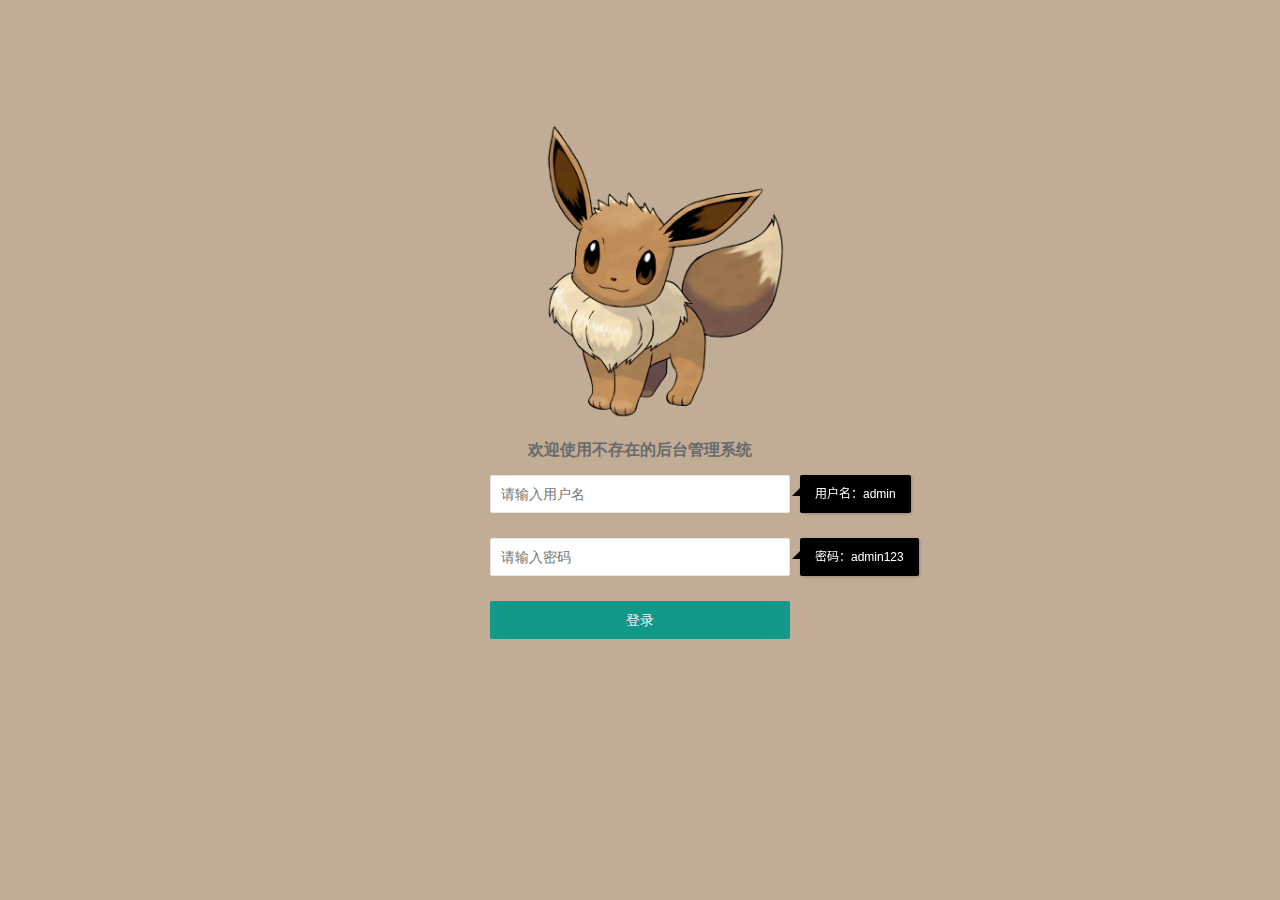
<file: timeline.html>
<!DOCTYPE html>
<html lang="zh-CN">

<head>
    <meta charset="UTF-8">
    <meta name="viewport" content="width=device-width, initial-scale=1.0">
    <meta http-equiv="X-UA-Compatible" content="ie=edge">
    <title>后台导航栏布局</title>
    <link rel="Shortcut Icon" href="http://demo.dahe.cn/xrf/qx/favicon.ico">
    <link rel="stylesheet" href="./layui/css/layui.css">
    <link rel="stylesheet" href="./css/main.css">
</head>

<body>
    <div class="layui-layout layui-layout-admin">
        <script src="./js/modules/nav.js"></script>
        <div class="layui-body">
            <span class="layui-breadcrumb">
                <a href="./">首页</a>
                <a href=""><cite>时间轴</cite></a>
            </span>
            <div class="timeline-box">
                <ul class="layui-timeline">
                    <li class="layui-timeline-item">
                        <i class="layui-icon layui-timeline-axis">&#xe63f;</i>
                        <div class="layui-timeline-content layui-text">
                            <h3 class="layui-timeline-title">9月10日</h3>
                            <p>
                                每天做两件自己讨厌的事对灵魂是有好处的<br>
                                说这话的显然是个聪明人<br>
                                我一丝不苟地遵从他的建议<br>
                                因此我每天早上都会起床，晚上也都会睡觉
                            </p>
                        </div>
                    </li>
                    <li class="layui-timeline-item">
                        <i class="layui-icon layui-timeline-axis">&#xe63f;</i>
                        <div class="layui-timeline-content layui-text">
                            <h3 class="layui-timeline-title">9月8日</h3>
                            <p>
                                萍水相逢，当知聚散无定，<br>
                                劳燕分飞，常念相会有时
                            </p>
                        </div>
                    </li>
                    <li class="layui-timeline-item">
                        <i class="layui-icon layui-timeline-axis">&#xe63f;</i>
                        <div class="layui-timeline-content layui-text">
                            <h3 class="layui-timeline-title">8月27日</h3>
                            <p>
                                Is the Holocaust an aberration or a reflection of who we really are ?
                            </p>
                        </div>
                    </li>
                    <li class="layui-timeline-item">
                        <i class="layui-icon layui-timeline-axis">&#xe63f;</i>
                        <div class="layui-timeline-content layui-text">
                            <h3 class="layui-timeline-title">8月20日</h3>
                            <p>
                                饭桌上没得谈了，领导们又带我们去了普定最好的酒店<br>
                                普定大酒店<br>
                                之前我们问过最便宜的也要300多一间，嫌贵没住<br>
                                这趟来普定我们住的酒店128一天，没窗特价
                            </p>
                        </div>
                    </li>
                    <li class="layui-timeline-item">
                        <i class="layui-icon layui-timeline-axis">&#xe63f;</i>
                        <div class="layui-timeline-content layui-text">
                            <h3 class="layui-timeline-title">8月17日</h3>
                            <p>
                                大道废，有仁义；慧智出，有大伪
                            </p>
                        </div>
                    </li>
                    <li class="layui-timeline-item">
                        <i class="layui-icon layui-timeline-axis">&#xe63f;</i>
                        <div class="layui-timeline-content layui-text">
                            <h3 class="layui-timeline-title">8月15日</h3>
                            <p>
                                故乡真小<br>
                                小的只盛得下<br>
                                两个字
                            </p>
                        </div>
                    </li>
                    <li class="layui-timeline-item">
                        <i class="layui-icon layui-timeline-axis">&#xe63f;</i>
                        <div class="layui-timeline-content layui-text">
                            <h3 class="layui-timeline-title">8月27日</h3>
                            <p>大漠孤烟直，长河落日圆</p>
                        </div>
                    </li>
                </ul>
            </div>
        </div>

        <div class="layui-footer">
            <p>版权所有:coldshan　备案号: 554655©coldshan58　UI框架---layui</p>
        </div>
    </div>

    <script src="./layui/layui.js"></script>
    <script src="./js/common.js"></script>
    <script>
        layui.use('element', function () {
            var element = layui.element;
        })
    </script>
</body>

</html>
</file>
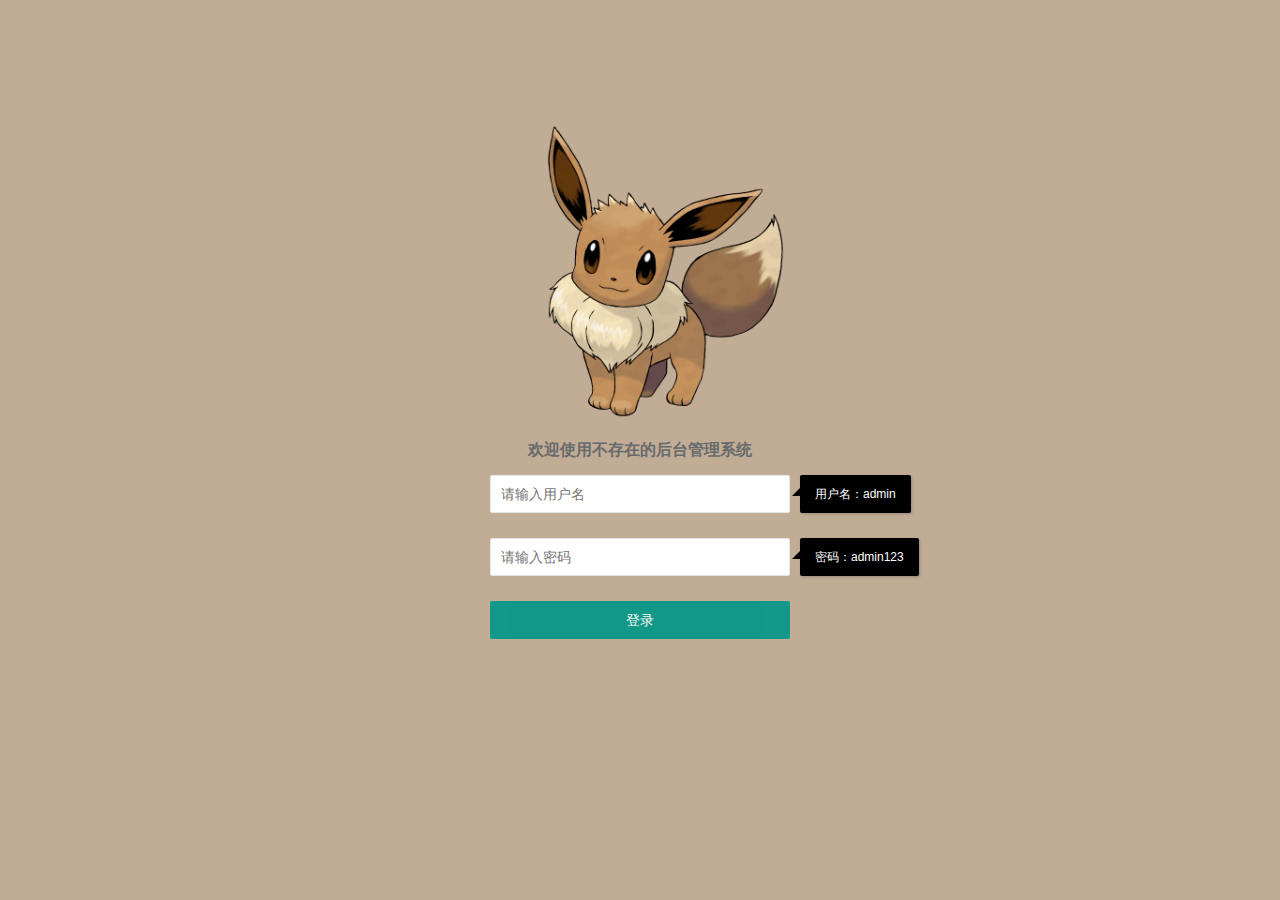
<file: tree.html>
<!DOCTYPE html>
<html lang="en">

<head>
    <meta charset="UTF-8">
    <meta name="renderer" content="webkit">
    <meta name="viewport" content="width=device-width, initial-scale=1.0">
    <meta http-equiv="X-UA-Compatible" content="ie=edge">
    <title>layui2.0 | 树形菜单</title>
    <link rel="stylesheet" href="./layui/css/layui.css">
    <link rel="stylesheet" href="./css/main.css">
</head>

<body>
    <div class="layui-layout layui-layout-admin">
        <script src="./js/modules/nav.js"></script>
        <div class="layui-body">
            <span class="layui-breadcrumb">
                <a href="./timeline.html">首页</a>
                <a>
                    <cite>树形菜单</cite>
                </a>
            </span>
            <ul id="tree"></ul>
        </div>
    </div>
    <script src="./layui/layui.js"></script>
    <script src="./js/common.js"></script>
    <script>
        layui.use(['tree', 'layer', 'element'], function () {
            var layer = layui.layer;
            var element = layui.element;
            var options = {
                elem: '#tree',
                nodes: [{
                    name: '一级菜单1',
                    children: [{
                        name: '二级菜单1'
                    },
                    {
                        name: '二级菜单2',
                    }],
                    spread: true
                },
                {
                    name: '一级菜单2',
                    children: [{
                        name: '子栏目1'
                    },
                    {
                        name: '子栏目2',
                        children: [{
                            name: '孙栏目'
                        }]
                    }]
                }],
                click: function(node) {
                    layer.msg(node.name, {time: 1500});
                },
                skin: 'gay'
            };


            layui.tree(options);
        })
    </script>
</body>

</html>
</file>
<file: layui/css/layui.css>
/** layui-v2.1.2 MIT License By http://www.layui.com */
 .layui-btn,.layui-inline,img{vertical-align:middle}.layui-btn,.layui-disabled,.layui-icon,.layui-unselect{-webkit-user-select:none;-ms-user-select:none;-moz-user-select:none}blockquote,body,button,dd,div,dl,dt,form,h1,h2,h3,h4,h5,h6,input,li,ol,p,pre,td,textarea,th,ul{margin:0;padding:0;-webkit-tap-highlight-color:rgba(0,0,0,0)}a:active,a:hover{outline:0}img{display:inline-block;border:none}li{list-style:none}table{border-collapse:collapse;border-spacing:0}h1,h2,h3{font-size:14px;font-weight:400}h4,h5,h6{font-size:100%;font-weight:400}button,input,optgroup,option,select,textarea{font-family:inherit;font-size:inherit;font-style:inherit;font-weight:inherit;outline:0}pre{white-space:pre-wrap;white-space:-moz-pre-wrap;white-space:-pre-wrap;white-space:-o-pre-wrap;word-wrap:break-word}@font-face{font-family:layui-icon;src:url(../font/iconfont.eot?v=2);src:url(../font/iconfont.eot?v=2#iefix) format('embedded-opentype'),url(../font/iconfont.svg?v=2#iconfont) format('svg'),url(../font/iconfont.woff?v=2) format('woff'),url(../font/iconfont.ttf?v=2) format('truetype')}.layui-icon{font-family:layui-icon!important;font-size:16px;font-style:normal;-webkit-font-smoothing:antialiased;-moz-osx-font-smoothing:grayscale}body{line-height:24px;font:14px Helvetica Neue,Helvetica,PingFang SC,\5FAE\8F6F\96C5\9ED1,Tahoma,Arial,sans-serif}hr{height:1px;margin:10px 0;border:0;background-color:#e2e2e2;clear:both}a{color:#333;text-decoration:none}a:hover{color:#777}a cite{font-style:normal;*cursor:pointer}.layui-border-box,.layui-border-box *{box-sizing:border-box}.layui-box,.layui-box *{box-sizing:content-box}.layui-clear{clear:both;*zoom:1}.layui-clear:after{content:'\20';clear:both;*zoom:1;display:block;height:0}.layui-inline{position:relative;display:inline-block;*display:inline;*zoom:1}.layui-edge{position:absolute;width:0;height:0;border-style:dashed;border-color:transparent;overflow:hidden}.layui-elip{text-overflow:ellipsis;overflow:hidden;white-space:nowrap}.layui-disabled,.layui-disabled:hover{color:#d2d2d2!important;cursor:not-allowed!important}.layui-circle{border-radius:100%}.layui-show{display:block!important}.layui-hide{display:none!important}.layui-main{position:relative;width:1140px;margin:0 auto}.layui-header{position:relative;z-index:1000;height:60px}.layui-header a:hover{transition:all .5s;-webkit-transition:all .5s}.layui-side{position:fixed;top:0;bottom:0;z-index:999;width:200px;overflow-x:hidden}.layui-side-scroll{width:220px;height:100%;overflow-x:hidden}.layui-body{position:absolute;left:200px;right:0;top:0;bottom:0;z-index:998;width:auto;overflow:hidden;overflow-y:auto;box-sizing:border-box}.layui-layout-admin .layui-header{background-color:#23262E}.layui-layout-admin .layui-side{top:60px;width:200px;overflow-x:hidden}.layui-layout-admin .layui-body{top:60px;bottom:44px}.layui-layout-admin .layui-main{width:auto;margin:0 15px}.layui-layout-admin .layui-footer{position:fixed;left:200px;right:0;bottom:0;height:44px;line-height:44px;padding:0 15px;background-color:#eee}.layui-layout-admin .layui-logo{position:absolute;left:0;top:0;width:200px;height:100%;line-height:60px;text-align:center;color:#009688;font-size:16px}.layui-layout-admin .layui-header .layui-nav{background:0 0}.layui-layout-left{position:absolute!important;left:200px;top:0}.layui-layout-right{position:absolute!important;right:0;top:0}.layui-container{position:relative;margin:0 auto;padding:0 15px;box-sizing:border-box}.layui-fluid{position:relative;margin:0 auto;padding:0 15px}.layui-row:after,.layui-row:before{content:'';display:block;clear:both}.layui-col-lg1,.layui-col-lg10,.layui-col-lg11,.layui-col-lg12,.layui-col-lg2,.layui-col-lg3,.layui-col-lg4,.layui-col-lg5,.layui-col-lg6,.layui-col-lg7,.layui-col-lg8,.layui-col-lg9,.layui-col-md1,.layui-col-md10,.layui-col-md11,.layui-col-md12,.layui-col-md2,.layui-col-md3,.layui-col-md4,.layui-col-md5,.layui-col-md6,.layui-col-md7,.layui-col-md8,.layui-col-md9,.layui-col-sm1,.layui-col-sm10,.layui-col-sm11,.layui-col-sm12,.layui-col-sm2,.layui-col-sm3,.layui-col-sm4,.layui-col-sm5,.layui-col-sm6,.layui-col-sm7,.layui-col-sm8,.layui-col-sm9,.layui-col-xs1,.layui-col-xs10,.layui-col-xs11,.layui-col-xs12,.layui-col-xs2,.layui-col-xs3,.layui-col-xs4,.layui-col-xs5,.layui-col-xs6,.layui-col-xs7,.layui-col-xs8,.layui-col-xs9{position:relative;display:block;box-sizing:border-box}.layui-col-xs1,.layui-col-xs10,.layui-col-xs11,.layui-col-xs12,.layui-col-xs2,.layui-col-xs3,.layui-col-xs4,.layui-col-xs5,.layui-col-xs6,.layui-col-xs7,.layui-col-xs8,.layui-col-xs9{float:left}.layui-col-xs1{width:8.33333333%}.layui-col-xs2{width:16.66666667%}.layui-col-xs3{width:25%}.layui-col-xs4{width:33.33333333%}.layui-col-xs5{width:41.66666667%}.layui-col-xs6{width:50%}.layui-col-xs7{width:58.33333333%}.layui-col-xs8{width:66.66666667%}.layui-col-xs9{width:75%}.layui-col-xs10{width:83.33333333%}.layui-col-xs11{width:91.66666667%}.layui-col-xs12{width:100%}.layui-col-xs-offset1{margin-left:8.33333333%}.layui-col-xs-offset2{margin-left:16.66666667%}.layui-col-xs-offset3{margin-left:25%}.layui-col-xs-offset4{margin-left:33.33333333%}.layui-col-xs-offset5{margin-left:41.66666667%}.layui-col-xs-offset6{margin-left:50%}.layui-col-xs-offset7{margin-left:58.33333333%}.layui-col-xs-offset8{margin-left:66.66666667%}.layui-col-xs-offset9{margin-left:75%}.layui-col-xs-offset10{margin-left:83.33333333%}.layui-col-xs-offset11{margin-left:91.66666667%}.layui-col-xs-offset12{margin-left:100%}@media screen and (max-width:768px){.layui-hide-xs{display:none!important}.layui-show-xs-block{display:block!important}.layui-show-xs-inline{display:inline!important}.layui-show-xs-inline-block{display:inline-block!important}}@media screen and (min-width:768px){.layui-container{width:750px}.layui-hide-sm{display:none!important}.layui-show-sm-block{display:block!important}.layui-show-sm-inline{display:inline!important}.layui-show-sm-inline-block{display:inline-block!important}.layui-col-sm1,.layui-col-sm10,.layui-col-sm11,.layui-col-sm12,.layui-col-sm2,.layui-col-sm3,.layui-col-sm4,.layui-col-sm5,.layui-col-sm6,.layui-col-sm7,.layui-col-sm8,.layui-col-sm9{float:left}.layui-col-sm1{width:8.33333333%}.layui-col-sm2{width:16.66666667%}.layui-col-sm3{width:25%}.layui-col-sm4{width:33.33333333%}.layui-col-sm5{width:41.66666667%}.layui-col-sm6{width:50%}.layui-col-sm7{width:58.33333333%}.layui-col-sm8{width:66.66666667%}.layui-col-sm9{width:75%}.layui-col-sm10{width:83.33333333%}.layui-col-sm11{width:91.66666667%}.layui-col-sm12{width:100%}.layui-col-sm-offset1{margin-left:8.33333333%}.layui-col-sm-offset2{margin-left:16.66666667%}.layui-col-sm-offset3{margin-left:25%}.layui-col-sm-offset4{margin-left:33.33333333%}.layui-col-sm-offset5{margin-left:41.66666667%}.layui-col-sm-offset6{margin-left:50%}.layui-col-sm-offset7{margin-left:58.33333333%}.layui-col-sm-offset8{margin-left:66.66666667%}.layui-col-sm-offset9{margin-left:75%}.layui-col-sm-offset10{margin-left:83.33333333%}.layui-col-sm-offset11{margin-left:91.66666667%}.layui-col-sm-offset12{margin-left:100%}}@media screen and (min-width:992px){.layui-container{width:970px}.layui-hide-md{display:none!important}.layui-show-md-block{display:block!important}.layui-show-md-inline{display:inline!important}.layui-show-md-inline-block{display:inline-block!important}.layui-col-md1,.layui-col-md10,.layui-col-md11,.layui-col-md12,.layui-col-md2,.layui-col-md3,.layui-col-md4,.layui-col-md5,.layui-col-md6,.layui-col-md7,.layui-col-md8,.layui-col-md9{float:left}.layui-col-md1{width:8.33333333%}.layui-col-md2{width:16.66666667%}.layui-col-md3{width:25%}.layui-col-md4{width:33.33333333%}.layui-col-md5{width:41.66666667%}.layui-col-md6{width:50%}.layui-col-md7{width:58.33333333%}.layui-col-md8{width:66.66666667%}.layui-col-md9{width:75%}.layui-col-md10{width:83.33333333%}.layui-col-md11{width:91.66666667%}.layui-col-md12{width:100%}.layui-col-md-offset1{margin-left:8.33333333%}.layui-col-md-offset2{margin-left:16.66666667%}.layui-col-md-offset3{margin-left:25%}.layui-col-md-offset4{margin-left:33.33333333%}.layui-col-md-offset5{margin-left:41.66666667%}.layui-col-md-offset6{margin-left:50%}.layui-col-md-offset7{margin-left:58.33333333%}.layui-col-md-offset8{margin-left:66.66666667%}.layui-col-md-offset9{margin-left:75%}.layui-col-md-offset10{margin-left:83.33333333%}.layui-col-md-offset11{margin-left:91.66666667%}.layui-col-md-offset12{margin-left:100%}}@media screen and (min-width:1200px){.layui-container{width:1170px}.layui-hide-lg{display:none!important}.layui-show-lg-block{display:block!important}.layui-show-lg-inline{display:inline!important}.layui-show-lg-inline-block{display:inline-block!important}.layui-col-lg1,.layui-col-lg10,.layui-col-lg11,.layui-col-lg12,.layui-col-lg2,.layui-col-lg3,.layui-col-lg4,.layui-col-lg5,.layui-col-lg6,.layui-col-lg7,.layui-col-lg8,.layui-col-lg9{float:left}.layui-col-lg1{width:8.33333333%}.layui-col-lg2{width:16.66666667%}.layui-col-lg3{width:25%}.layui-col-lg4{width:33.33333333%}.layui-col-lg5{width:41.66666667%}.layui-col-lg6{width:50%}.layui-col-lg7{width:58.33333333%}.layui-col-lg8{width:66.66666667%}.layui-col-lg9{width:75%}.layui-col-lg10{width:83.33333333%}.layui-col-lg11{width:91.66666667%}.layui-col-lg12{width:100%}.layui-col-lg-offset1{margin-left:8.33333333%}.layui-col-lg-offset2{margin-left:16.66666667%}.layui-col-lg-offset3{margin-left:25%}.layui-col-lg-offset4{margin-left:33.33333333%}.layui-col-lg-offset5{margin-left:41.66666667%}.layui-col-lg-offset6{margin-left:50%}.layui-col-lg-offset7{margin-left:58.33333333%}.layui-col-lg-offset8{margin-left:66.66666667%}.layui-col-lg-offset9{margin-left:75%}.layui-col-lg-offset10{margin-left:83.33333333%}.layui-col-lg-offset11{margin-left:91.66666667%}.layui-col-lg-offset12{margin-left:100%}}.layui-col-space1{margin:-.5px}.layui-col-space1>*{padding:.5px}.layui-col-space3{margin:-1.5px}.layui-col-space3>*{padding:1.5px}.layui-col-space5{margin:-2.5px}.layui-col-space5>*{padding:2.5px}.layui-col-space8{margin:-3.5px}.layui-col-space8>*{padding:3.5px}.layui-col-space10{margin:-5px}.layui-col-space10>*{padding:5px}.layui-col-space12{margin:-6px}.layui-col-space12>*{padding:6px}.layui-col-space15{margin:-7.5px}.layui-col-space15>*{padding:7.5px}.layui-col-space18{margin:-9px}.layui-col-space18>*{padding:9px}.layui-col-space20{margin:-10px}.layui-col-space20>*{padding:10px}.layui-col-space22{margin:-11px}.layui-col-space22>*{padding:11px}.layui-col-space25{margin:-12.5px}.layui-col-space25>*{padding:12.5px}.layui-col-space30{margin:-15px}.layui-col-space30>*{padding:15px}.layui-btn,.layui-input,.layui-select,.layui-textarea,.layui-upload-button{outline:0;-webkit-transition:border-color .3s cubic-bezier(.65,.05,.35,.5);transition:border-color .3s cubic-bezier(.65,.05,.35,.5);box-sizing:border-box}.layui-elem-quote{margin-bottom:10px;padding:15px;line-height:22px;border-left:5px solid #009688;border-radius:0 2px 2px 0;background-color:#f2f2f2}.layui-quote-nm{border-color:#e2e2e2;border-style:solid;border-width:1px 1px 1px 5px;background:0 0}.layui-elem-field{margin-bottom:10px;padding:0;border:1px solid #e2e2e2}.layui-elem-field legend{margin-left:20px;padding:0 10px;font-size:20px;font-weight:300}.layui-field-title{margin:10px 0 20px;border:none;border-top:1px solid #e2e2e2}.layui-field-box{padding:10px 15px}.layui-field-title .layui-field-box{padding:10px 0}.layui-progress{position:relative;height:6px;border-radius:20px;background-color:#e2e2e2}.layui-progress-bar{position:absolute;width:0;max-width:100%;height:6px;border-radius:20px;text-align:right;background-color:#5FB878;transition:all .3s;-webkit-transition:all .3s}.layui-progress-big,.layui-progress-big .layui-progress-bar{height:18px;line-height:18px}.layui-progress-text{position:relative;top:-18px;line-height:18px;font-size:12px;color:#666}.layui-progress-big .layui-progress-text{position:static;padding:0 10px;color:#fff}.layui-collapse{border:1px solid #e2e2e2;border-radius:2px}.layui-colla-item{border-top:1px solid #e2e2e2}.layui-colla-item:first-child{border-top:none}.layui-colla-title{position:relative;height:42px;line-height:42px;padding:0 15px 0 35px;color:#333;background-color:#f2f2f2;cursor:pointer}.layui-colla-content{display:none;padding:10px 15px;line-height:22px;border-top:1px solid #e2e2e2;color:#666}.layui-bg-black,.layui-bg-blue,.layui-bg-cyan,.layui-bg-green,.layui-bg-orange,.layui-bg-red{color:#fff!important}.layui-colla-icon{position:absolute;left:15px;top:0;font-size:14px}.layui-bg-red{background-color:#FF5722!important}.layui-bg-orange{background-color:#FFB800!important}.layui-bg-green{background-color:#009688!important}.layui-bg-cyan{background-color:#2F4056!important}.layui-bg-blue{background-color:#1E9FFF!important}.layui-bg-black{background-color:#393D49!important}.layui-bg-gray{background-color:#eee!important;color:#666!important}.layui-text{line-height:22px;font-size:14px;color:#666}.layui-text h1,.layui-text h2,.layui-text h3{font-weight:500;color:#333}.layui-text h1{font-size:30px}.layui-text h2{font-size:24px}.layui-text h3{font-size:18px}.layui-text a{color:#01AAED}.layui-text a:hover{text-decoration:underline}.layui-text ul{padding:5px 0 5px 15px}.layui-text ul li{margin-top:5px;list-style-type:disc}.layui-text em,.layui-word-aux{color:#999!important;padding:0 5px!important}.layui-btn{display:inline-block;height:38px;line-height:38px;padding:0 18px;background-color:#009688;color:#fff;white-space:nowrap;text-align:center;font-size:14px;border:none;border-radius:2px;cursor:pointer;opacity:.9;filter:alpha(opacity=90)}.layui-btn:hover{opacity:.8;filter:alpha(opacity=80);color:#fff}.layui-btn:active{opacity:1;filter:alpha(opacity=100)}.layui-btn+.layui-btn{margin-left:10px}.layui-btn-radius{border-radius:100px}.layui-btn .layui-icon{margin-right:3px;font-size:18px;vertical-align:bottom;vertical-align:middle\9}.layui-btn-primary{border:1px solid #C9C9C9;background-color:#fff;color:#555}.layui-btn-primary:hover{border-color:#009688;color:#333}.layui-btn-normal{background-color:#1E9FFF}.layui-btn-warm{background-color:#FFB800}.layui-btn-danger{background-color:#FF5722}.layui-btn-disabled,.layui-btn-disabled:active,.layui-btn-disabled:hover{border:1px solid #e6e6e6;background-color:#FBFBFB;color:#C9C9C9;cursor:not-allowed;opacity:1}.layui-btn-big{height:44px;line-height:44px;padding:0 25px;font-size:16px}.layui-btn-small{height:30px;line-height:30px;padding:0 10px;font-size:12px}.layui-btn-small i{font-size:16px!important}.layui-btn-mini{height:22px;line-height:22px;padding:0 5px;font-size:12px}.layui-btn-mini i{font-size:14px!important}.layui-btn-group{display:inline-block;vertical-align:middle;font-size:0}.layui-btn-group .layui-btn{margin-left:0!important;margin-right:0!important;border-left:1px solid rgba(255,255,255,.5);border-radius:0}.layui-btn-group .layui-btn-primary{border-left:none}.layui-btn-group .layui-btn-primary:hover{border-color:#C9C9C9;color:#009688}.layui-btn-group .layui-btn:first-child{border-left:none;border-radius:2px 0 0 2px}.layui-btn-group .layui-btn-primary:first-child{border-left:1px solid #c9c9c9}.layui-btn-group .layui-btn:last-child{border-radius:0 2px 2px 0}.layui-btn-group .layui-btn+.layui-btn{margin-left:0}.layui-btn-group+.layui-btn-group{margin-left:10px}.layui-input,.layui-select,.layui-textarea{height:38px;line-height:36px\9;border:1px solid #e6e6e6;background-color:#fff;border-radius:2px}.layui-form-label,.layui-form-mid,.layui-textarea{line-height:20px;position:relative}.layui-input,.layui-textarea{display:block;width:100%;padding-left:10px}.layui-input:hover,.layui-textarea:hover{border-color:#D2D2D2!important}.layui-input:focus,.layui-textarea:focus{border-color:#C9C9C9!important}.layui-textarea{min-height:100px;height:auto;padding:6px 10px;resize:vertical}.layui-select{padding:0 10px}.layui-form input[type=checkbox],.layui-form input[type=radio],.layui-form select{display:none}.layui-form-item{margin-bottom:15px;clear:both;*zoom:1}.layui-form-item:after{content:'\20';clear:both;*zoom:1;display:block;height:0}.layui-form-label{float:left;display:block;padding:9px 15px;width:80px;font-weight:400;text-align:right}.layui-form-item .layui-inline{margin-bottom:5px;margin-right:10px}.layui-input-block,.layui-input-inline{position:relative}.layui-input-block{margin-left:110px;min-height:36px}.layui-input-inline{display:inline-block;vertical-align:middle}.layui-form-item .layui-input-inline{float:left;width:190px;margin-right:10px}.layui-form-text .layui-input-inline{width:auto}.layui-form-mid{float:left;display:block;padding:8px 0!important;margin-right:10px}.layui-form-danger+.layui-form-select .layui-input,.layui-form-danger:focus{border:1px solid #FF5722!important}.layui-form-select{position:relative}.layui-form-select .layui-input{padding-right:30px;cursor:pointer}.layui-form-select .layui-edge{position:absolute;right:10px;top:50%;margin-top:-3px;cursor:pointer;border-width:6px;border-top-color:#c2c2c2;border-top-style:solid;transition:all .3s;-webkit-transition:all .3s}.layui-form-select dl{display:none;position:absolute;left:0;top:42px;padding:5px 0;z-index:999;min-width:100%;border:1px solid #d2d2d2;max-height:300px;overflow-y:auto;background-color:#fff;border-radius:2px;box-shadow:0 2px 4px rgba(0,0,0,.12);box-sizing:border-box}.layui-form-select dl dd,.layui-form-select dl dt{padding:0 10px;line-height:36px;white-space:nowrap;overflow:hidden;text-overflow:ellipsis}.layui-form-select dl dt{font-size:12px;color:#999}.layui-form-select dl dd{cursor:pointer}.layui-form-select dl dd:hover{background-color:#f2f2f2}.layui-form-select .layui-select-group dd{padding-left:20px}.layui-form-select dl dd.layui-select-tips{padding-left:10px!important;color:#999}.layui-form-select dl dd.layui-this{background-color:#5FB878;color:#fff}.layui-form-checkbox,.layui-form-select dl dd.layui-disabled{background-color:#fff}.layui-form-selected dl{display:block}.layui-form-checkbox,.layui-form-checkbox *,.layui-form-radio,.layui-form-radio *,.layui-form-switch{display:inline-block;vertical-align:middle}.layui-form-selected .layui-edge{margin-top:-9px;-webkit-transform:rotate(180deg);transform:rotate(180deg);margin-top:-3px\9}:root .layui-form-selected .layui-edge{margin-top:-9px\0/IE9}.layui-form-selectup dl{top:auto;bottom:42px}.layui-select-none{margin:5px 0;text-align:center;color:#999}.layui-select-disabled .layui-disabled{border-color:#eee!important}.layui-select-disabled .layui-edge{border-top-color:#d2d2d2}.layui-form-checkbox{position:relative;height:30px;line-height:28px;margin-right:10px;padding-right:30px;border:1px solid #d2d2d2;cursor:pointer;font-size:0;border-radius:2px;-webkit-transition:.1s linear;transition:.1s linear;box-sizing:border-box}.layui-form-checkbox:hover{border:1px solid #c2c2c2}.layui-form-checkbox span{padding:0 10px;height:100%;font-size:14px;background-color:#d2d2d2;color:#fff;overflow:hidden;white-space:nowrap;text-overflow:ellipsis}.layui-form-checkbox:hover span{background-color:#c2c2c2}.layui-form-checkbox i{position:absolute;right:0;width:30px;color:#fff;font-size:20px;text-align:center}.layui-form-checkbox:hover i{color:#c2c2c2}.layui-form-checked,.layui-form-checked:hover{border-color:#5FB878}.layui-form-checked span,.layui-form-checked:hover span{background-color:#5FB878}.layui-form-checked i,.layui-form-checked:hover i{color:#5FB878}.layui-form-item .layui-form-checkbox{margin-top:4px}.layui-form-checkbox[lay-skin=primary]{height:auto!important;line-height:normal!important;border:none!important;margin-right:0;padding-right:0;background:0 0}.layui-form-checkbox[lay-skin=primary] span{float:right;padding-right:15px;line-height:18px;background:0 0;color:#666}.layui-form-checkbox[lay-skin=primary] i{position:relative;top:0;width:16px;height:16px;line-height:16px;border:1px solid #d2d2d2;font-size:12px;border-radius:2px;background-color:#fff;-webkit-transition:.1s linear;transition:.1s linear}.layui-form-checkbox[lay-skin=primary]:hover i{border-color:#5FB878;color:#fff}.layui-form-checked[lay-skin=primary] i{border-color:#5FB878;background-color:#5FB878;color:#fff}.layui-checkbox-disbaled[lay-skin=primary] span{background:0 0!important}.layui-checkbox-disbaled[lay-skin=primary]:hover i{border-color:#d2d2d2}.layui-form-item .layui-form-checkbox[lay-skin=primary]{margin-top:10px}.layui-form-switch{position:relative;height:22px;line-height:22px;width:42px;padding:0 5px;margin-top:8px;border:1px solid #d2d2d2;border-radius:20px;cursor:pointer;background-color:#fff;-webkit-transition:.1s linear;transition:.1s linear}.layui-form-switch i{position:absolute;left:5px;top:3px;width:16px;height:16px;border-radius:20px;background-color:#d2d2d2;-webkit-transition:.1s linear;transition:.1s linear}.layui-form-switch em{position:absolute;right:5px;top:0;width:25px;padding:0!important;text-align:center!important;color:#999!important;font-style:normal!important;font-size:12px}.layui-form-onswitch{border-color:#5FB878;background-color:#5FB878}.layui-form-onswitch i{left:32px;background-color:#fff}.layui-form-onswitch em{left:5px;right:auto;color:#fff!important}.layui-checkbox-disbaled{border-color:#e2e2e2!important}.layui-checkbox-disbaled span{background-color:#e2e2e2!important}.layui-checkbox-disbaled:hover i{color:#fff!important}.layui-form-radio{line-height:28px;margin:6px 10px 0 0;padding-right:10px;cursor:pointer;font-size:0}.layui-form-radio i{margin-right:8px;font-size:22px;color:#c2c2c2}.layui-form-radio span{font-size:14px}.layui-form-radio i:hover,.layui-form-radioed i{color:#5FB878}.layui-radio-disbaled i{color:#e2e2e2!important}.layui-form-pane .layui-form-label{width:110px;padding:8px 15px;height:38px;line-height:20px;border:1px solid #e6e6e6;border-radius:2px 0 0 2px;text-align:center;background-color:#FBFBFB;overflow:hidden;white-space:nowrap;text-overflow:ellipsis;box-sizing:border-box}.layui-form-pane .layui-input-inline{margin-left:-1px}.layui-form-pane .layui-input-block{margin-left:110px;left:-1px}.layui-form-pane .layui-input{border-radius:0 2px 2px 0}.layui-form-pane .layui-form-text .layui-form-label{float:none;width:100%;border-right:1px solid #e6e6e6;border-radius:2px;box-sizing:border-box;text-align:left}.layui-form-pane .layui-form-text .layui-input-inline{display:block;margin:0;top:-1px;clear:both}.layui-form-pane .layui-form-text .layui-input-block{margin:0;left:0;top:-1px}.layui-form-pane .layui-form-text .layui-textarea{min-height:100px;border-radius:0 0 2px 2px}.layui-form-pane .layui-form-checkbox{margin:4px 0 4px 10px}.layui-form-pane .layui-form-radio,.layui-form-pane .layui-form-switch{margin-top:6px;margin-left:10px}.layui-form-pane .layui-form-item[pane]{position:relative;border:1px solid #e6e6e6}.layui-form-pane .layui-form-item[pane] .layui-form-label{position:absolute;left:0;top:0;height:100%;border-width:0 1px 0 0}.layui-form-pane .layui-form-item[pane] .layui-input-inline{margin-left:110px}@media screen and (max-width:450px){.layui-form-item .layui-form-label{text-overflow:ellipsis;overflow:hidden;white-space:nowrap}.layui-form-item .layui-inline{display:block;margin-right:0;margin-bottom:20px;clear:both}.layui-form-item .layui-inline:after{content:'\20';clear:both;display:block;height:0}.layui-form-item .layui-input-inline{display:block;float:none;left:-3px;width:auto;margin:0 0 10px 112px}.layui-form-item .layui-input-inline+.layui-form-mid{margin-left:110px;top:-5px;padding:0}.layui-form-item .layui-form-checkbox{margin-right:5px;margin-bottom:5px}}.layui-layedit{border:1px solid #d2d2d2;border-radius:2px}.layui-layedit-tool{padding:3px 5px;border-bottom:1px solid #e2e2e2;font-size:0}.layedit-tool-fixed{position:fixed;top:0;border-top:1px solid #e2e2e2}.layui-layedit-tool .layedit-tool-mid,.layui-layedit-tool .layui-icon{display:inline-block;vertical-align:middle;text-align:center;font-size:14px}.layui-layedit-tool .layui-icon{position:relative;width:32px;height:30px;line-height:30px;margin:3px 5px;color:#777;cursor:pointer;border-radius:2px}.layui-layedit-tool .layui-icon:hover{color:#393D49}.layui-layedit-tool .layui-icon:active{color:#000}.layui-layedit-tool .layedit-tool-active{background-color:#e2e2e2;color:#000}.layui-layedit-tool .layui-disabled,.layui-layedit-tool .layui-disabled:hover{color:#d2d2d2;cursor:not-allowed}.layui-layedit-tool .layedit-tool-mid{width:1px;height:18px;margin:0 10px;background-color:#d2d2d2}.layedit-tool-html{width:50px!important;font-size:30px!important}.layedit-tool-b,.layedit-tool-code,.layedit-tool-help{font-size:16px!important}.layedit-tool-d,.layedit-tool-face,.layedit-tool-image,.layedit-tool-unlink{font-size:18px!important}.layedit-tool-image input{position:absolute;font-size:0;left:0;top:0;width:100%;height:100%;opacity:.01;filter:Alpha(opacity=1);cursor:pointer}.layui-layedit-iframe iframe{display:block;width:100%}#LAY_layedit_code{overflow:hidden}.layui-laypage{display:inline-block;*display:inline;*zoom:1;vertical-align:middle;margin:10px 0;font-size:0}.layui-laypage>a:first-child,.layui-laypage>a:first-child em{border-radius:2px 0 0 2px}.layui-laypage>a:last-child,.layui-laypage>a:last-child em{border-radius:0 2px 2px 0}.layui-laypage>:first-child{margin-left:0!important}.layui-laypage>:last-child{margin-right:0!important}.layui-laypage a,.layui-laypage button,.layui-laypage input,.layui-laypage select,.layui-laypage span{border:1px solid #e2e2e2}.layui-laypage a,.layui-laypage span{display:inline-block;*display:inline;*zoom:1;vertical-align:middle;padding:0 15px;height:28px;line-height:28px;margin:0 -1px 5px 0;background-color:#fff;color:#333;font-size:12px}.layui-laypage a:hover{color:#009688}.layui-laypage em{font-style:normal}.layui-laypage .layui-laypage-spr{color:#999;font-weight:700}.layui-laypage a{text-decoration:none}.layui-laypage .layui-laypage-curr{position:relative}.layui-laypage .layui-laypage-curr em{position:relative;color:#fff}.layui-laypage .layui-laypage-curr .layui-laypage-em{position:absolute;left:-1px;top:-1px;padding:1px;width:100%;height:100%;background-color:#009688}.layui-laypage-em{border-radius:2px}.layui-laypage-next em,.layui-laypage-prev em{font-family:Sim sun;font-size:16px}.layui-laypage .layui-laypage-count,.layui-laypage .layui-laypage-limits,.layui-laypage .layui-laypage-skip{margin-left:10px;margin-right:10px;padding:0;border:none}.layui-laypage .layui-laypage-limits{vertical-align:top}.layui-laypage select{height:22px;padding:3px;border-radius:2px;cursor:pointer}.layui-laypage .layui-laypage-skip{height:30px;line-height:30px;color:#999}.layui-laypage button,.layui-laypage input{height:30px;line-height:30px;border:1px solid #e2e2e2;border-radius:2px;vertical-align:top;background-color:#fff;box-sizing:border-box}.layui-laypage input{display:inline-block;width:40px;margin:0 10px;padding:0 3px;text-align:center}.layui-laypage input:focus,.layui-laypage select:focus{border-color:#009688!important}.layui-laypage button{margin-left:10px;padding:0 10px;cursor:pointer}.layui-flow-more{margin:10px 0;text-align:center;color:#999;font-size:14px}.layui-flow-more a{height:32px;line-height:32px}.layui-flow-more a *{display:inline-block;vertical-align:top}.layui-flow-more a cite{padding:0 20px;border-radius:3px;background-color:#eee;color:#333;font-style:normal}.layui-flow-more a cite:hover{opacity:.8}.layui-flow-more a i{font-size:30px;color:#737383}.layui-table{width:100%;margin:10px 0;background-color:#fff}.layui-table tr{transition:all .3s;-webkit-transition:all .3s}.layui-table thead tr,.layui-table-fixed-l tr,.layui-table-header,.layui-table-mend,.layui-table-patch,.layui-table-tool{background-color:#f2f2f2}.layui-table th{text-align:left;font-weight:400}.layui-table td,.layui-table th,.layui-table-header,.layui-table-tool,.layui-table-view,.layui-table[lay-skin=row],.layui-table[lay-skin=line]{border:1px solid #e2e2e2}.layui-table td,.layui-table th{position:relative;padding:9px 15px;min-height:20px;line-height:20px;font-size:14px}.layui-table[lay-even] tr:nth-child(even){background-color:#f8f8f8}.layui-table tbody tr:hover,.layui-table-hover{background-color:#f2f2f2!important}.layui-table-click{background-color:#FFEEE8!important}.layui-table[lay-skin=line] td,.layui-table[lay-skin=line] th{border-width:0 0 1px}.layui-table[lay-skin=row] td,.layui-table[lay-skin=row] th{border-width:0 1px 0 0}.layui-table[lay-skin=nob] td,.layui-table[lay-skin=nob] th{border:none}.layui-table img{max-width:100px}.layui-table[lay-size=lg] td,.layui-table[lay-size=lg] th{padding:15px 30px}.layui-table-view .layui-table[lay-size=lg] .layui-table-cell{height:40px;line-height:40px}.layui-table[lay-size=sm] td,.layui-table[lay-size=sm] th{font-size:12px;padding:5px 10px}.layui-table-view .layui-table[lay-size=sm] .layui-table-cell{height:20px;line-height:20px}.layui-table[lay-data]{display:none}.layui-table-view{position:relative;margin:10px 0;overflow:hidden}.layui-table-view .layui-table{position:relative;width:auto;margin:0}.layui-table-body,.layui-table-header .layui-table,.layui-table-tool{margin-bottom:-1px}.layui-table-view .layui-table[lay-skin=line]{border-width:0 1px 0 0}.layui-table-view .layui-table[lay-skin=row]{border-width:0 0 1px}.layui-table-view .layui-table td,.layui-table-view .layui-table th{padding:5px 0;border-top:none;border-left:none}.layui-table-view .layui-table td{cursor:default}.layui-table-view .layui-form-checkbox[lay-skin=primary] i{width:18px;height:18px}.layui-table-header{border-width:0 0 1px;overflow:hidden}.layui-table-sort{width:20px;height:20px;margin-left:5px;cursor:pointer!important}.layui-table-sort .layui-edge{left:5px;border-width:5px}.layui-table-sort .layui-table-sort-asc{top:4px;border-top:none;border-bottom-style:solid;border-bottom-color:#b2b2b2}.layui-table-sort .layui-table-sort-asc:hover{border-bottom-color:#666}.layui-table-sort .layui-table-sort-desc{bottom:4px;border-bottom:none;border-top-style:solid;border-top-color:#b2b2b2}.layui-table-sort .layui-table-sort-desc:hover{border-top-color:#666}.layui-table-sort[lay-sort=asc] .layui-table-sort-asc{border-bottom-color:#000}.layui-table-sort[lay-sort=desc] .layui-table-sort-desc{border-top-color:#000}.layui-table-cell{height:28px;line-height:28px;padding:0 15px;position:relative;overflow:hidden;text-overflow:ellipsis;white-space:nowrap;box-sizing:border-box}.layui-table-cell .layui-form-checkbox{top:-1px}.layui-table-cell .layui-table-link{color:#01AAED}.laytable-cell-space{width:15px;padding:0;text-align:center}.layui-table-body{position:relative;overflow:auto;margin-right:-1px}.layui-table-body .layui-none{line-height:40px;text-align:center;color:#999}.layui-table-fixed{position:absolute;left:0;top:0}.layui-table-fixed .layui-table-body{overflow:hidden}.layui-table-fixed-r{left:auto;right:-1px;border-left:1px solid #e2e2e2;box-shadow:-1px 0 8px rgba(0,0,0,.1)}.layui-table-fixed-r .layui-table-header{position:relative;overflow:visible}.layui-table-mend{position:absolute;right:-49px;top:0;height:100%;width:50px}.layui-table-tool{position:relative;width:100%;padding:7px 10px 0 0;border-width:1px 0 0;height:41px;font-size:12px;white-space:nowrap}.layui-table-tool:hover{overflow-x:auto}.layui-table-page{height:26px}.layui-table-tool .layui-laypage{margin:0}.layui-table-tool .layui-laypage a,.layui-table-tool .layui-laypage span{height:26px;line-height:26px;border:none;background:0 0;padding:0 12px}.layui-table-tool .layui-laypage .layui-laypage-count,.layui-table-tool .layui-laypage .layui-laypage-limits,.layui-table-tool .layui-laypage .layui-laypage-skip{margin-left:0;padding:0}.layui-table-tool .layui-laypage .layui-laypage-total{padding:0 10px}.layui-table-tool .layui-laypage .layui-laypage-spr{padding:0}.layui-table-tool .layui-laypage button,.layui-table-tool .layui-laypage input{height:26px;line-height:26px}.layui-table-tool .layui-laypage input{width:40px}.layui-table-tool .layui-laypage button{padding:0 10px}.layui-table-view select[lay-ignore]{display:inline-block}.layui-table-tool select{height:18px}.layui-table-patch .layui-table-cell{padding:0;width:30px}.layui-table-edit{position:absolute;left:0;top:0;width:100%;height:100%;padding:0 15px 1px;border:none}.layui-table-edit:focus{background-color:#F0F9F2}body .layui-table-tips .layui-layer-content{background:0 0;padding:0;box-shadow:0 1px 6px rgba(0,0,0,.1)}.layui-table-tips-main{margin:-44px 0 0 -1px;max-height:150px;padding:8px 15px;font-size:14px;overflow-y:scroll;background-color:#fff;color:#333;border:1px solid #e2e2e2}.layui-code,.layui-upload-list{margin:10px 0}.layui-table-tips-c{position:absolute;right:-3px;top:-12px;width:18px;height:18px;padding:3px;text-align:center;font-weight:700;border-radius:100%;font-size:14px;cursor:pointer;background-color:#666}.layui-table-tips-c:hover{background-color:#999}.layui-upload-file{display:none!important;opacity:.01;filter:Alpha(opacity=1)}.layui-upload-drag,.layui-upload-form,.layui-upload-wrap{display:inline-block}.layui-upload-choose{padding:0 10px;color:#999}.layui-upload-drag{position:relative;padding:30px;border:1px dashed #e2e2e2;background-color:#fff;text-align:center;cursor:pointer;color:#999}.layui-upload-drag .layui-icon{font-size:50px;color:#009688}.layui-upload-drag[lay-over]{border-color:#009688}.layui-upload-iframe{position:absolute;width:0;height:0;border:0;visibility:hidden}.layui-upload-wrap{position:relative;vertical-align:middle}.layui-upload-wrap .layui-upload-file{display:block!important;position:absolute;left:0;top:0;z-index:10;font-size:100px;width:100%;height:100%;opacity:.01;filter:Alpha(opacity=1);cursor:pointer}.layui-code{position:relative;padding:15px;line-height:20px;border:1px solid #ddd;border-left-width:6px;background-color:#F2F2F2;color:#333;font-family:Courier New;font-size:12px}.layui-tree{line-height:26px}.layui-tree li{text-overflow:ellipsis;overflow:hidden;white-space:nowrap}.layui-tree li .layui-tree-spread,.layui-tree li a{display:inline-block;vertical-align:top;height:26px;*display:inline;*zoom:1;cursor:pointer}.layui-tree li a{font-size:0}.layui-tree li a i{font-size:16px}.layui-tree li a cite{padding:0 6px;font-size:14px;font-style:normal}.layui-tree li i{padding-left:6px;color:#333;-moz-user-select:none}.layui-tree li .layui-tree-check{font-size:13px}.layui-tree li .layui-tree-check:hover{color:#009E94}.layui-tree li ul{display:none;margin-left:20px}.layui-tree li .layui-tree-enter{line-height:24px;border:1px dotted #000}.layui-tree-drag{display:none;position:absolute;left:-666px;top:-666px;background-color:#f2f2f2;padding:5px 10px;border:1px dotted #000;white-space:nowrap}.layui-tree-drag i{padding-right:5px}.layui-nav{position:relative;padding:0 20px;background-color:#393D49;color:#fff;border-radius:2px;font-size:0;box-sizing:border-box}.layui-nav *{font-size:14px}.layui-nav .layui-nav-item{position:relative;display:inline-block;*display:inline;*zoom:1;vertical-align:middle;line-height:60px}.layui-nav .layui-nav-item a{display:block;padding:0 20px;color:#fff;color:rgba(255,255,255,.7);transition:all .3s;-webkit-transition:all .3s}.layui-nav .layui-this:after,.layui-nav-bar,.layui-nav-tree .layui-nav-itemed:after{position:absolute;left:0;top:0;width:0;height:5px;background-color:#5FB878;transition:all .2s;-webkit-transition:all .2s}.layui-nav-bar{z-index:1000}.layui-nav .layui-nav-item a:hover,.layui-nav .layui-this a{color:#fff}.layui-nav .layui-this:after{content:'';top:auto;bottom:0;width:100%}.layui-nav-img{width:30px;height:30px;margin-right:10px;border-radius:50%}.layui-nav .layui-nav-more{content:'';width:0;height:0;border-style:solid dashed dashed;border-color:#fff transparent transparent;overflow:hidden;cursor:pointer;transition:all .2s;-webkit-transition:all .2s;position:absolute;top:28px;right:3px;border-width:6px;border-top-color:rgba(255,255,255,.7)}.layui-nav .layui-nav-mored,.layui-nav-itemed .layui-nav-more{top:22px;border-style:dashed dashed solid;border-color:transparent transparent #fff}.layui-nav-child{display:none;position:absolute;left:0;top:65px;min-width:100%;line-height:36px;padding:5px 0;box-shadow:0 2px 4px rgba(0,0,0,.12);border:1px solid #d2d2d2;background-color:#fff;z-index:100;border-radius:2px;white-space:nowrap}.layui-nav .layui-nav-child a{color:#333}.layui-nav .layui-nav-child a:hover{background-color:#f2f2f2;color:#000}.layui-nav-child dd{position:relative}.layui-nav .layui-nav-child dd.layui-this a,.layui-nav-child dd.layui-this{background-color:#5FB878;color:#fff}.layui-nav-child dd.layui-this:after{display:none}.layui-nav-tree{width:200px;padding:0}.layui-nav-tree .layui-nav-item{display:block;width:100%;line-height:45px}.layui-nav-tree .layui-nav-item a{height:45px;text-overflow:ellipsis;overflow:hidden;white-space:nowrap}.layui-nav-tree .layui-nav-item a:hover{background-color:#4E5465}.layui-nav-tree .layui-nav-bar{width:5px;height:0;background-color:#009688}.layui-nav-tree .layui-nav-child dd.layui-this,.layui-nav-tree .layui-nav-child dd.layui-this a,.layui-nav-tree .layui-this,.layui-nav-tree .layui-this>a,.layui-nav-tree .layui-this>a:hover{background-color:#009688;color:#fff}.layui-nav-tree .layui-this:after{display:none}.layui-nav-itemed>a,.layui-nav-tree .layui-nav-title a,.layui-nav-tree .layui-nav-title a:hover{color:#fff!important}.layui-nav-tree .layui-nav-child{position:relative;z-index:0;top:0;border:none;box-shadow:none}.layui-nav-tree .layui-nav-child a{height:40px;line-height:40px;color:#fff;color:rgba(255,255,255,.7)}.layui-nav-tree .layui-nav-child,.layui-nav-tree .layui-nav-child a:hover{background:0 0;color:#fff}.layui-nav-tree .layui-nav-more{top:20px;right:10px}.layui-nav-itemed .layui-nav-more{top:14px}.layui-nav-itemed .layui-nav-child{display:block;padding:0;background-color:rgba(0,0,0,.3)!important}.layui-nav-side{position:fixed;top:0;bottom:0;left:0;overflow-x:hidden;z-index:999}.layui-bg-blue .layui-nav-bar,.layui-bg-blue .layui-nav-itemed:after,.layui-bg-blue .layui-this:after{background-color:#93D1FF}.layui-bg-blue .layui-nav-child dd.layui-this{background-color:#1E9FFF}.layui-bg-blue .layui-nav-itemed>a,.layui-nav-tree.layui-bg-blue .layui-nav-title a,.layui-nav-tree.layui-bg-blue .layui-nav-title a:hover{background-color:#007DDB!important}.layui-breadcrumb{visibility:hidden;font-size:0}.layui-breadcrumb a{padding-right:8px;line-height:22px;font-size:14px;color:#333!important}.layui-breadcrumb a:hover{color:#01AAED!important}.layui-breadcrumb a cite,.layui-breadcrumb a span{color:#666;cursor:text;font-style:normal}.layui-breadcrumb a span{padding-left:8px;font-family:Sim sun}.layui-tab{margin:10px 0;text-align:left!important}.layui-tab[overflow]>.layui-tab-title{overflow:hidden}.layui-tab-title{position:relative;left:0;height:40px;white-space:nowrap;font-size:0;border-bottom:1px solid #e2e2e2;transition:all .2s;-webkit-transition:all .2s}.layui-tab-title li{display:inline-block;*display:inline;*zoom:1;vertical-align:middle;font-size:14px;transition:all .2s;-webkit-transition:all .2s;position:relative;line-height:40px;min-width:65px;padding:0 15px;text-align:center;cursor:pointer}.layui-tab-title li a{display:block}.layui-tab-title .layui-this{color:#000}.layui-tab-title .layui-this:after{position:absolute;left:0;top:0;content:'';width:100%;height:41px;border:1px solid #e2e2e2;border-bottom-color:#fff;border-radius:2px 2px 0 0;box-sizing:border-box;pointer-events:none}.layui-tab-bar{position:absolute;right:0;top:0;z-index:10;width:30px;height:39px;line-height:39px;border:1px solid #e2e2e2;border-radius:2px;text-align:center;background-color:#fff;cursor:pointer}.layui-tab-bar .layui-icon{position:relative;display:inline-block;top:3px;transition:all .3s;-webkit-transition:all .3s}.layui-tab-item{display:none}.layui-tab-more{padding-right:30px;height:auto!important;white-space:normal!important}.layui-tab-more li.layui-this:after{border-bottom-color:#e2e2e2;border-radius:2px}.layui-tab-more .layui-tab-bar .layui-icon{top:-2px;top:3px\9;-webkit-transform:rotate(180deg);transform:rotate(180deg)}:root .layui-tab-more .layui-tab-bar .layui-icon{top:-2px\0/IE9}.layui-tab-content{padding:10px}.layui-tab-title li .layui-tab-close{position:relative;display:inline-block;width:18px;height:18px;line-height:20px;margin-left:8px;top:1px;text-align:center;font-size:14px;color:#c2c2c2;transition:all .2s;-webkit-transition:all .2s}.layui-tab-title li .layui-tab-close:hover{border-radius:2px;background-color:#FF5722;color:#fff}.layui-tab-brief>.layui-tab-title .layui-this{color:#009688}.layui-tab-brief>.layui-tab-more li.layui-this:after,.layui-tab-brief>.layui-tab-title .layui-this:after{border:none;border-radius:0;border-bottom:2px solid #5FB878}.layui-tab-brief[overflow]>.layui-tab-title .layui-this:after{top:-1px}.layui-tab-card{border:1px solid #e2e2e2;border-radius:2px;box-shadow:0 2px 5px 0 rgba(0,0,0,.1)}.layui-tab-card>.layui-tab-title{background-color:#f2f2f2}.layui-tab-card>.layui-tab-title li{margin-right:-1px;margin-left:-1px}.layui-tab-card>.layui-tab-title .layui-this{background-color:#fff}.layui-tab-card>.layui-tab-title .layui-this:after{border-top:none;border-width:1px;border-bottom-color:#fff}.layui-tab-card>.layui-tab-title .layui-tab-bar{height:40px;line-height:40px;border-radius:0;border-top:none;border-right:none}.layui-tab-card>.layui-tab-more .layui-this{background:0 0;color:#5FB878}.layui-tab-card>.layui-tab-more .layui-this:after{border:none}.layui-timeline{padding-left:5px}.layui-timeline-item{position:relative;padding-bottom:20px}.layui-timeline-axis{position:absolute;left:-5px;top:0;z-index:10;width:20px;height:20px;line-height:20px;background-color:#fff;color:#5FB878;border-radius:50%;text-align:center;cursor:pointer}.layui-timeline-axis:hover{color:#FF5722}.layui-timeline-item:before{content:'';position:absolute;left:5px;top:0;z-index:0;width:1px;height:100%;background-color:#e2e2e2}.layui-timeline-item:last-child:before{display:none}.layui-timeline-item:first-child:before{display:block}.layui-timeline-content{padding-left:25px}.layui-badge,.layui-badge-rim{line-height:18px;padding:0 5px}.layui-timeline-title{position:relative;margin-bottom:10px}.layui-badge,.layui-badge-dot,.layui-badge-rim{position:relative;display:inline-block;font-size:12px;background-color:#FF5722;color:#fff}.layui-badge{min-width:8px;height:18px;text-align:center;border-radius:9px}.layui-badge-dot{width:8px;height:8px;border-radius:50%}.layui-badge-rim{height:18px;border:1px solid #e2e2e2;border-radius:3px;background-color:#fff;color:#666}.layui-btn .layui-badge,.layui-btn .layui-badge-dot{margin-left:5px}.layui-nav .layui-badge,.layui-nav .layui-badge-dot{position:absolute;top:50%;margin:-10px 6px 0}.layui-tab-title .layui-badge,.layui-tab-title .layui-badge-dot{left:5px;top:-2px}.layui-carousel{position:relative;left:0;top:0;background-color:#f2f2f2}.layui-carousel>[carousel-item]{position:relative;width:100%;height:100%;overflow:hidden}.layui-carousel>[carousel-item]:before{position:absolute;content:'\e63d';left:50%;top:50%;width:100px;line-height:20px;margin:-10px 0 0 -50px;text-align:center;color:#999;font-family:layui-icon!important;font-size:20px;font-style:normal;-webkit-font-smoothing:antialiased;-moz-osx-font-smoothing:grayscale}.layui-carousel>[carousel-item]>*{display:none;position:absolute;left:0;top:0;width:100%;height:100%;background-color:#f2f2f2;transition-duration:.3s;-webkit-transition-duration:.3s}.layui-carousel-updown>*{-webkit-transition:.3s ease-in-out up;transition:.3s ease-in-out up}.layui-carousel-arrow{display:none\9;opacity:0;position:absolute;left:10px;top:50%;margin-top:-18px;width:36px;height:36px;line-height:36px;text-align:center;font-size:20px;border:0;border-radius:50%;background-color:rgba(0,0,0,.2);color:#fff;-webkit-transition-duration:.3s;transition-duration:.3s;cursor:pointer}.layui-carousel-arrow[lay-type=add]{left:auto!important;right:10px}.layui-carousel:hover .layui-carousel-arrow[lay-type=add],.layui-carousel[lay-arrow=always] .layui-carousel-arrow[lay-type=add]{right:20px}.layui-carousel[lay-arrow=always] .layui-carousel-arrow{opacity:1;left:20px}.layui-carousel[lay-arrow=none] .layui-carousel-arrow{display:none}.layui-carousel-arrow:hover,.layui-carousel-ind ul:hover{background-color:rgba(0,0,0,.35)}.layui-carousel:hover .layui-carousel-arrow{display:block\9;opacity:1;left:20px}.layui-carousel-ind{position:relative;top:-35px;width:100%;line-height:0!important;text-align:center;font-size:0}.layui-carousel[lay-indicator=outside]{margin-bottom:30px}.layui-carousel[lay-indicator=outside] .layui-carousel-ind{top:10px}.layui-carousel[lay-indicator=outside] .layui-carousel-ind ul{background-color:rgba(0,0,0,.5)}.layui-carousel[lay-indicator=none] .layui-carousel-ind{display:none}.layui-carousel-ind ul{display:inline-block;padding:5px;background-color:rgba(0,0,0,.2);border-radius:10px;-webkit-transition-duration:.3s;transition-duration:.3s}.layui-carousel-ind li{display:inline-block;width:10px;height:10px;margin:0 3px;font-size:14px;background-color:#e2e2e2;background-color:rgba(255,255,255,.5);border-radius:50%;cursor:pointer;-webkit-transition-duration:.3s;transition-duration:.3s}.layui-carousel-ind li:hover{background-color:rgba(255,255,255,.7)}.layui-carousel-ind li.layui-this{background-color:#fff}.layui-carousel>[carousel-item]>.layui-carousel-next,.layui-carousel>[carousel-item]>.layui-carousel-prev,.layui-carousel>[carousel-item]>.layui-this{display:block}.layui-carousel>[carousel-item]>.layui-this{left:0}.layui-carousel>[carousel-item]>.layui-carousel-prev{left:-100%}.layui-carousel>[carousel-item]>.layui-carousel-next{left:100%}.layui-carousel>[carousel-item]>.layui-carousel-next.layui-carousel-left,.layui-carousel>[carousel-item]>.layui-carousel-prev.layui-carousel-right{left:0}.layui-carousel>[carousel-item]>.layui-this.layui-carousel-left{left:-100%}.layui-carousel>[carousel-item]>.layui-this.layui-carousel-right{left:100%}.layui-carousel[lay-anim=updown] .layui-carousel-arrow{left:50%!important;top:20px;margin:0 0 0 -18px}.layui-carousel[lay-anim=updown]>[carousel-item]>*,.layui-carousel[lay-anim=fade]>[carousel-item]>*{left:0!important}.layui-carousel[lay-anim=updown] .layui-carousel-arrow[lay-type=add]{top:auto!important;bottom:20px}.layui-carousel[lay-anim=updown] .layui-carousel-ind{position:absolute;top:50%;right:20px;width:auto;height:auto}.layui-carousel[lay-anim=updown] .layui-carousel-ind ul{padding:3px 5px}.layui-carousel[lay-anim=updown] .layui-carousel-ind li{display:block;margin:6px 0}.layui-carousel[lay-anim=updown]>[carousel-item]>.layui-this{top:0}.layui-carousel[lay-anim=updown]>[carousel-item]>.layui-carousel-prev{top:-100%}.layui-carousel[lay-anim=updown]>[carousel-item]>.layui-carousel-next{top:100%}.layui-carousel[lay-anim=updown]>[carousel-item]>.layui-carousel-next.layui-carousel-left,.layui-carousel[lay-anim=updown]>[carousel-item]>.layui-carousel-prev.layui-carousel-right{top:0}.layui-carousel[lay-anim=updown]>[carousel-item]>.layui-this.layui-carousel-left{top:-100%}.layui-carousel[lay-anim=updown]>[carousel-item]>.layui-this.layui-carousel-right{top:100%}.layui-carousel[lay-anim=fade]>[carousel-item]>.layui-carousel-next,.layui-carousel[lay-anim=fade]>[carousel-item]>.layui-carousel-prev{opacity:0}.layui-carousel[lay-anim=fade]>[carousel-item]>.layui-carousel-next.layui-carousel-left,.layui-carousel[lay-anim=fade]>[carousel-item]>.layui-carousel-prev.layui-carousel-right{opacity:1}.layui-carousel[lay-anim=fade]>[carousel-item]>.layui-this.layui-carousel-left,.layui-carousel[lay-anim=fade]>[carousel-item]>.layui-this.layui-carousel-right{opacity:0}.layui-fixbar{position:fixed;right:15px;bottom:15px;z-index:9999}.layui-fixbar li{width:50px;height:50px;line-height:50px;margin-bottom:1px;text-align:center;cursor:pointer;font-size:30px;background-color:#9F9F9F;color:#fff;border-radius:2px;opacity:.95}.layui-fixbar li:hover{opacity:.85}.layui-fixbar li:active{opacity:1}.layui-fixbar .layui-fixbar-top{display:none;font-size:40px}body .layui-util-face{border:none;background:0 0}body .layui-util-face .layui-layer-content{padding:0;background-color:#fff;color:#666;box-shadow:none}.layui-util-face .layui-layer-TipsG{display:none}.layui-util-face ul{position:relative;width:372px;padding:10px;border:1px solid #D9D9D9;background-color:#fff;box-shadow:0 0 20px rgba(0,0,0,.2)}.layui-util-face ul li{cursor:pointer;float:left;border:1px solid #e8e8e8;height:22px;width:26px;overflow:hidden;margin:-1px 0 0 -1px;padding:4px 2px;text-align:center}.layui-util-face ul li:hover{position:relative;z-index:2;border:1px solid #eb7350;background:#fff9ec}.layui-anim{-webkit-animation-duration:.3s;animation-duration:.3s;-webkit-animation-fill-mode:both;animation-fill-mode:both}.layui-anim.layui-icon{display:inline-block}.layui-anim-loop{-webkit-animation-iteration-count:infinite;animation-iteration-count:infinite}@-webkit-keyframes layui-rotate{from{-webkit-transform:rotate(0)}to{-webkit-transform:rotate(360deg)}}@keyframes layui-rotate{from{transform:rotate(0)}to{transform:rotate(360deg)}}.layui-anim-rotate{-webkit-animation-name:layui-rotate;animation-name:layui-rotate;-webkit-animation-duration:1s;animation-duration:1s;-webkit-animation-timing-function:linear;animation-timing-function:linear}@-webkit-keyframes layui-up{from{-webkit-transform:translate3d(0,100%,0);opacity:.3}to{-webkit-transform:translate3d(0,0,0);opacity:1}}@keyframes layui-up{from{transform:translate3d(0,100%,0);opacity:.3}to{transform:translate3d(0,0,0);opacity:1}}.layui-anim-up{-webkit-animation-name:layui-up;animation-name:layui-up}@-webkit-keyframes layui-upbit{from{-webkit-transform:translate3d(0,30px,0);opacity:.3}to{-webkit-transform:translate3d(0,0,0);opacity:1}}@keyframes layui-upbit{from{transform:translate3d(0,30px,0);opacity:.3}to{transform:translate3d(0,0,0);opacity:1}}.layui-anim-upbit{-webkit-animation-name:layui-upbit;animation-name:layui-upbit}@-webkit-keyframes layui-scale{0%{opacity:.3;-webkit-transform:scale(.5)}100%{opacity:1;-webkit-transform:scale(1)}}@keyframes layui-scale{0%{opacity:.3;-ms-transform:scale(.5);transform:scale(.5)}100%{opacity:1;-ms-transform:scale(1);transform:scale(1)}}.layui-anim-scale{-webkit-animation-name:layui-scale;animation-name:layui-scale}@-webkit-keyframes layui-scale-spring{0%{opacity:.5;-webkit-transform:scale(.5)}80%{opacity:.8;-webkit-transform:scale(1.1)}100%{opacity:1;-webkit-transform:scale(1)}}@keyframes layui-scale-spring{0%{opacity:.5;transform:scale(.5)}80%{opacity:.8;transform:scale(1.1)}100%{opacity:1;transform:scale(1)}}.layui-anim-scaleSpring{-webkit-animation-name:layui-scale-spring;animation-name:layui-scale-spring}@-webkit-keyframes layui-fadein{0%{opacity:0}100%{opacity:1}}@keyframes layui-fadein{0%{opacity:0}100%{opacity:1}}.layui-anim-fadein{-webkit-animation-name:layui-fadein;animation-name:layui-fadein}@-webkit-keyframes layui-fadeout{0%{opacity:1}100%{opacity:0}}@keyframes layui-fadeout{0%{opacity:1}100%{opacity:0}}.layui-anim-fadeout{-webkit-animation-name:layui-fadeout;animation-name:layui-fadeout}
</file>
<file: css/main.css>
@charset "UTF-8";

.layui-body {
    padding: 15px;
}
.main-wrap {
    width: 100%;
    margin-top: 30px;
}
.main-wrap .container {
    width: 800px;
    margin: 0 auto;
}
a {
    cursor: pointer;
}
.layui-progress {
    margin: 30px;
}
.crazy-box {
    width: 40%;
    position: absolute;
    top: 150px;
    left: 100px;
    transform: rotate(270deg);
}
.table-box {
    width: 70%;
    margin: 0 auto;
}
.submit-btn {
    display: block;
    margin: 0 auto;
    margin-top: 30px;
}
.layui-table-view {
    margin: 0 auto;
}

/* form样式 */
.layui-form-item.job-form {
    width: 300px;
}
.layui-form-item {
    width: 60%;
}

.required {
    background: url(../img/require.png) no-repeat left center;
    padding-left: 15px;
}
.form-submit {
    margin-top: 30px;
}
.imgPreview {
    width: 300px;
    float: right;
}

/* 时间轴 */
.timeline-box, .page-area, .layer-area {
    width: 800px;
    margin: 30px auto 0;
}

/* 轮播图 */
.layui-carousel {
    margin: 0 auto;
}
.carousel-items img {
    width: 100%;
    height: 100%;
}

/* 树形菜单 */
.layui-tree-skin-gay .layui-tree-branch{
    color: #1E9FFF;
}
</file>
<file: css/login.css>
@charset "UTF-8";
.main-container {
    /* background: #f3f3f3; */
    background: #c1ac96;
    width: 100%;
    height: 100vh;
    padding-top: 120px;
}
.logo2 {
    width: 250px;
    height: 250px;
    background: url(../img/sexy.gif) no-repeat 1px -1px;
    background-size: 300px;
}
.login-area {
    width: 300px;
    margin: 0 auto;
}

.logo img {
    width: 300px;
    display: block;
    margin: 0 auto;
    margin-left: 25px;
    margin-bottom: 15px;
}
.input-area .layui-form-item .login-input {
    width: 300px;
    margin-bottom: 10px;
}
.login-btn {
    width: 100%;
}
.welcome {
    font-size: 16px;
    font-weight: 600;
    text-align: center;
    color: #676a6c;
    height: 30px;
    line-height: 30px;
    margin-bottom: 10px;
}
</file>
<file: css/dh.base.css>
@charset "UTF-8";
/* reset */
body,
h1,
h2,
h3,
h4,
h5,
h6,
p,
ul,
ol,
div,
input,
textarea,
ul,
ol,
li{
    margin: 0;
    padding: 0;
    box-sizing: border-box;
    -moz-box-sizing: border-box;
}
/* 清除li默认样式*/
li {
    list-style: none;
}
/* 清除input框样式 */
input[type=number] {
    -moz-appearance: textfield;
}
input[type=number]::-webkit-inner-spin-button,
input[type=number]::-webkit-outer-spin-button {
    -webkit-appearance: none;
}
/* 清除a标签默认样式 */
 a {
    color: #000;
    text-decoration: none;
}
/* 解决ie9-下图片边框 */
img {
    border: 0;
    display: block;
}
/* 解决ie下不定高盒子坍缩 */
.dh-overflow {
    overflow: hidden;
}
/* 元素显示隐藏 */
 .dh-show {
     display: block;
 }
 .dh-hide {
     display: none;
 }
/* 定义页面字体 */
html {
    font-family: "微软雅黑","Microsoft YaHei";
    font-size: 16px;
}
.dh-font-14 {
    font-size: 14px;
}
.dh-font-18 {
    font-size: 18px;
}
.dh-font-20 {
    font-size: 20px;
}
.dh-font-22 {
    font-size: 22px;
}
.dh-font-bold {
    font-weight: bold;
}
/* 浮动与清除浮动 */
.dh-fl {
    float: left;
}
.dh-fr {
    float: right;
}
.dh-clear {
    zoom: 1;
}
.dh-clear:after {
    content: "";
    display: block;
    clear: both;
}
/* 定义宽度属性 */
.dh-width {
    width: 1000px;
}
.dh-width-large {
    width: 1200px;
}
.dh-width-small {
    width: 960px;
}
/* 外边距 */
.dh-m-5{
    margin:5px;
}
.dh-m-10{
    margin:10px;
}
.dh-m-15{
    margin:15px;
}
.dh-m-20{
    margin:20px;
}
.dh-mt-5{
    margin-top:5px;
}
.dh-mt-10{
    margin-top:10px;
}
.dh-mt-15{
    margin-top:15px;
}
.dh-mt-20{
    margin-top:20px;
}
.dh-mb-5{
    margin-bottom:5px;
}
.dh-mb-10{
    margin-bottom:10px;
}
.dh-mb-15{
    margin-bottom:15px;
}
.dh-mb-20{
    margin-bottom:20px;
}
.dh-ml-5{
    margin-left:5px;
}
.dh-ml-10{
    margin-left:10px;
}
.dh-ml-15{
    margin-left:15px;
}
.dh-ml-20{
    margin-left:20px;
}
.dh-mr-5{
    margin-right:5px;
}
.dh-mr-10{
    margin-right:10px;
}
.dh-mr-15{
    margin-right:15px;
}
.dh-mr-20{
    margin-right:20px;
}
/* 内填充 */
.dh-p-5{
    padding:5px;
}
.dh-p-10{
    padding:10px;
}
.dh-p-15{
    padding:15px;
}
.dh-p-20{
    padding:20px;
}
.dh-pt-5{
    padding-top:5px;
}
.dh-pt-10{
    padding-top:10px;
}
.dh-pt-15{
    padding-top:15px;
}
.dh-pt-20{
    padding-top:20px;
}
.dh-pb-5{
    padding-bottom:5px;
}
.dh-pb-10{
    padding-bottom:10px;
}
.dh-pb-15{
    padding-bottom:15px;
}
.dh-pb-20{
    padding-bottom:20px;
}
.dh-pb-30{
    padding-bottom:30px;
}
.dh-pb-40{
    padding-bottom:40px;
}
.dh-pl-5{
    padding-left:5px;
}
.dh-pl-10{
    padding-left:10px;
}
.dh-pl-15{
    padding-left:15px;
}
.dh-pl-20{
    padding-left:20px;
}
.dh-pr-5{
    padding-right:5px;
}
.dh-pr-10{
    padding-right:10px;
}
.dh-pr-15{
    padding-right:15px;
}
.dh-pr-20{
    padding-right:20px;
}
/* 盒子居中 */
.dh-box-c {
    margin: 0 auto;
}
/* 元素定位 */
.dh-position-rel {
    position: relative;
}
.dh-position-abs {
    position: absolute;
}
.dh-position-fix {
    position: fixed;
}
/* 文本定位 */
.dh-text-c {
    text-align: center;
}
.dh-text-l {
    text-align: left;
}
.dh-text-r {
    text-align: right;
}
/* 单行文本超出省略 */ 
.dh-text-elli {
    overflow: hidden;
    text-overflow: ellipsis;
    white-space: nowrap;
}
/* 通用雪碧图 */
.dh-bg-sprite {
    background-image: url(../img/sprite.png);
    background-repeat: no-repeat;
}

/* 分页-红 */
#pageArea{
    clear:both;
    overflow:hidden;
    text-align:center;
    width:320px;
    margin:30px
    auto;
    font-size:12px;
}
#pageArea #pageDec{
    float:left;
    margin-left: 20px;
}
#pageArea #pageDec span{
    float:left;
    margin:0 2px;
    height:28px; line-height:28px;
    border:1px solid #ecebeb;
    padding:0 10px;
    color:#999;
}
#pageArea #pageDec strong{
    float:left;
    background:#f0c8c8;
    border:1px solid #e79292;
    font-weight:bold;
    color:#fff;
    padding:0 12px;
    height:28px;
    line-height:28px;
    margin:0 3px;
}
#pageArea #pageDec a,#main #pageArea #pageDec a:visited{
    float:left;
    margin:0 3px;
    height:27px;
    line-height:28px;
    border:1px solid #d6d6d6;
    padding:0 10px;
    text-decoration: none;
    color: #333333;
}
#pageArea #pageDec a:hover{
    background:#f9e5e5;
    color:#e79292;
}
#pageArea #pageSelect{
    float:right;
    margin-right: 20px;
    line-height: 30px;
}
#pageArea #pageSelect label{
    float:left;
}
#pageArea #pageJump{
    border:#f3d3d3 solid 1px;
    height:28px;
    line-height:28px;
    width:2em;
    text-align:center;
    margin:0 3px;
    float:left;
}
#pageArea span{
    float:left;
    margin: 0 2px;
}
#pageArea .btn2{
    margin-left:10px;
    float:left;
    cursor:pointer;
    width:30px;
    height:30px;
    border:none;
    border-radius: 50%;
    background: #f3d3d3;
    color: #fff;
}
/* 分页-蓝 */
#pageArea.pageLbue #pageDec span{
    border-color:#ecebeb;
}
#pageArea.pageLbue #pageDec strong{
    background:#93c7ef;
    border-color:#85b3d6;
}
#pageArea.pageLbue #pageDec a,#main #pageArea.pageLbue #pageDec a:visited{
    border-color:#d6d6d6;
}
#pageArea.pageLbue #pageDec a:hover{
    background:#eaeef1;
    color:#4c719e;
}
#pageArea.pageLbue #pageJump{
    border-color:#e8e8e8;
}
#pageArea.pageLbue .btn2{
    background: #93c7ef;
}

/* 半透明背景 */
/* 背景透明, 为兼容ie, 文本应写在子元素中, 并设置relative定位 */
.dh-bg-opa {
    background: #000;
    background: rgba(0, 0, 0, .7);
    filter: alpha(opacity=70);
    color: #fff;
}
.dh-bg-opa .dh-opa-child {
    position: relative;
}
</file>
